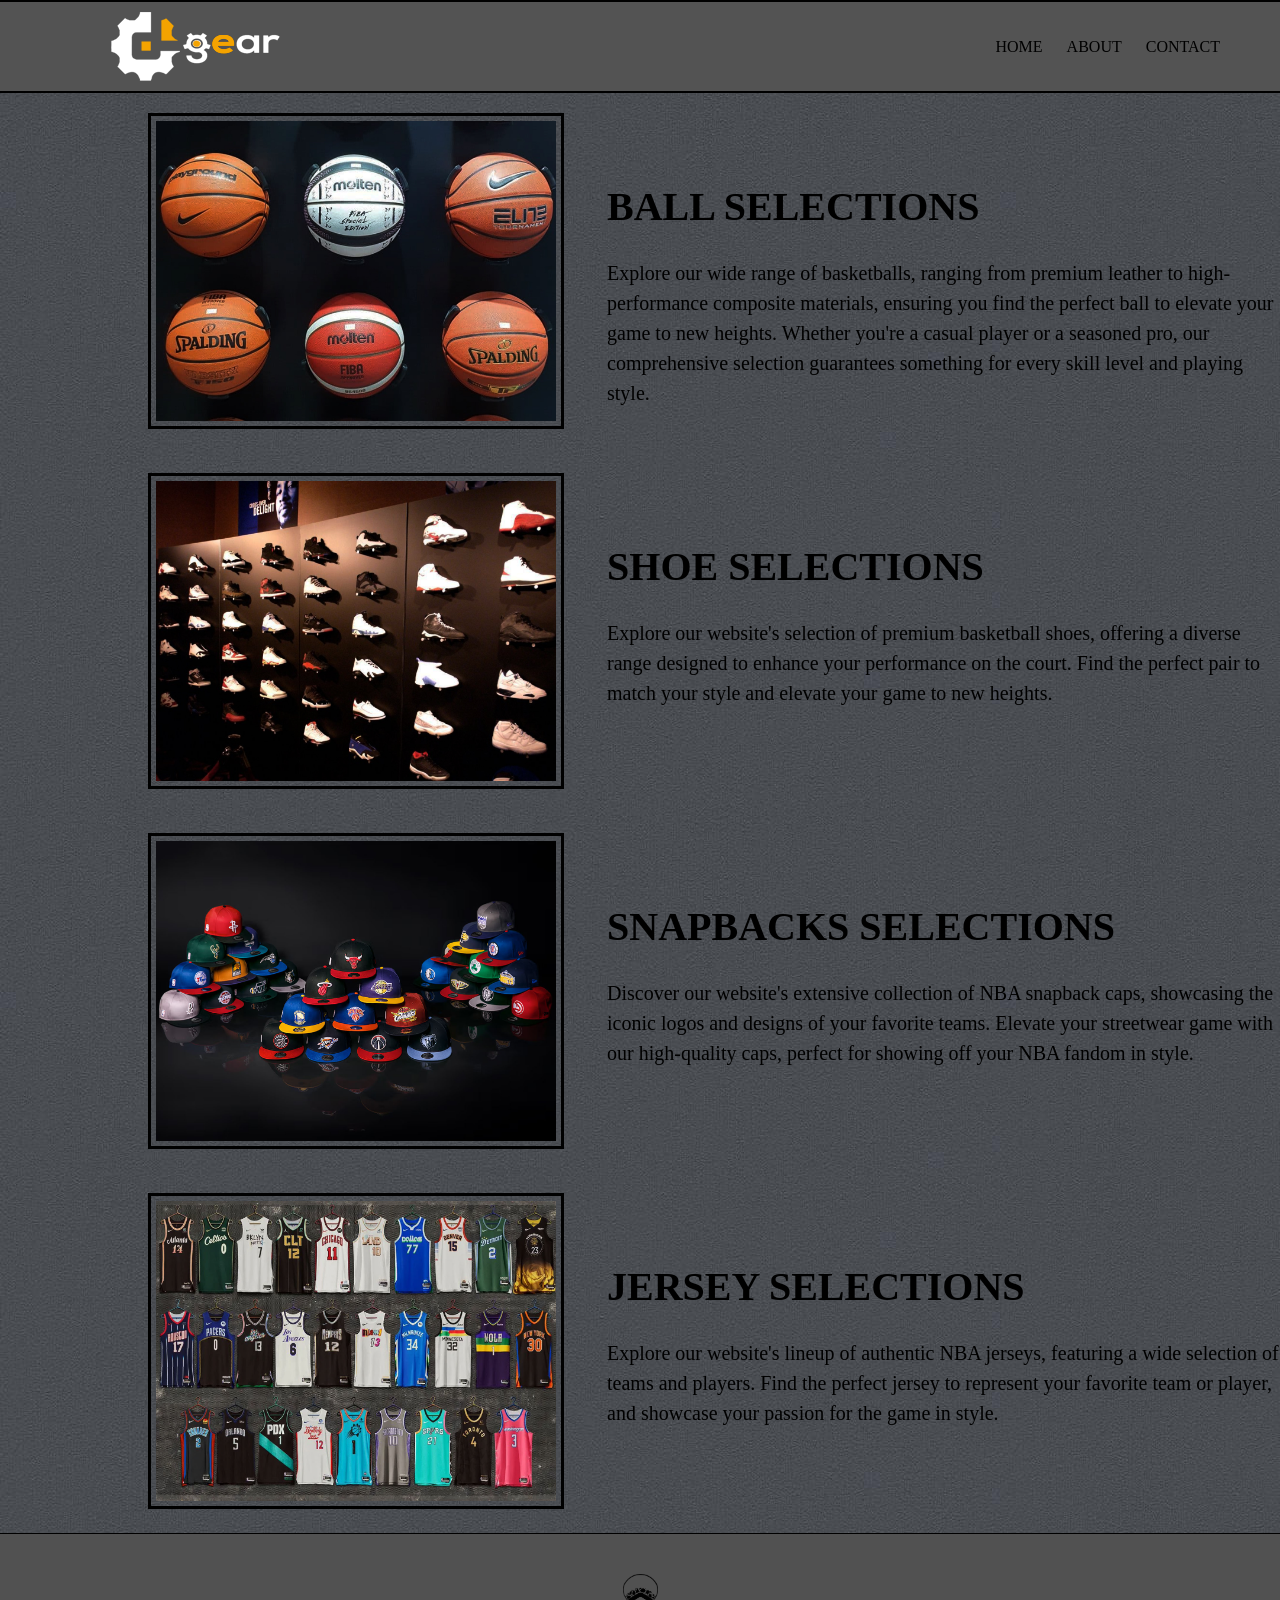
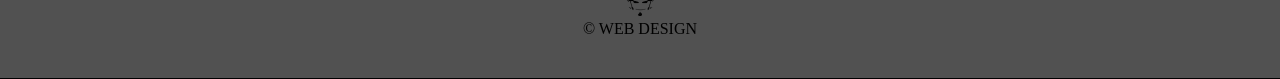
<file: Index.html>
<!DOCTYPE html>
<html lang="en">
<head>
  <meta charset="UTF-8">
  <meta name="viewport" content="width=device-width, initial-scale=1.0">
  <link rel="stylesheet" href="css/Index.css">
  <title>MY WEBSITE</title>
<nav class="navdiv">
  <hr>
<header>
  <img class="about"  src="pic/Gearmenu.png" alt="Gearmenu" >
<ul>
  <li><a href="Index.html">HOME</a></li>
  <li><a href="about.html">ABOUT</a></li>
  <li> <a href="more.html">CONTACT</a></li>
</ul>
</header>
<hr>
</nav>
</head>

<body>
<center>
<div class="container">
<a href="ballquality.html"><img src="pic/sellball.jpg" 
alt="ball" height="300px" width="400px"
class="gear"></a>
<div class="content">
  <a href="ballquality.html"><h1 class="playgroundpar">BALL SELECTIONS</h1></a>
  <br>
  <p class="playground">
    Explore our wide range of basketballs, ranging from premium leather to high-performance composite materials, 
    ensuring you find the perfect ball to elevate your game to new heights. Whether you're a casual player or a seasoned pro, 
    our comprehensive selection guarantees something for every skill level and playing style.
  </p>
</div>
</div>


<div class="container">
<a href="shoe.html"><img src="pic/shoe.jpg" 
alt="shoe" height="300px" width="400px"
class="gear"></a>
<div class="content">
  <a href="shoe.html"><h1 class="playgroundpar">SHOE SELECTIONS</h1></a>
  <br>
  <p class="playground">    
    Explore our website's selection of premium basketball shoes, 
    offering a diverse range designed to enhance your performance on the court. 
    Find the perfect pair to match your style and elevate your game to new heights.
  </p>
</div>
</div>


<div class="container">
<a href="gear.html"><img src="pic/gear.jpg" 
alt="gear" height="300px" width="400px"
class="gear"></a>
<div class="content">
  <a href="gear.html"><h1 class="playgroundpar">SNAPBACKS SELECTIONS</h1></a>
  <br>
  <p class="playground">    
    Discover our website's extensive collection of NBA snapback caps, 
    showcasing the iconic logos and designs of your favorite teams. 
    Elevate your streetwear game with our high-quality caps, perfect for showing off your NBA fandom in style.
  </p>
</div>
</div>

<div class="container">
<a href="jersey.html"><img src="pic/jersey.jpg" 
alt="jersey" height="300px" width="400px"
class="gear"></a>
<div class="content">
  <a href="jersey.html"><h1 class="playgroundpar">JERSEY SELECTIONS</h1></a>
  <br>
  <p class="playground">    
    Explore our website's lineup of authentic NBA jerseys, 
    featuring a wide selection of teams and players. Find the perfect jersey to represent your favorite team or player, 
    and showcase your passion for the game in style.
  </p>
</div>
</div>
</center>

<footer class="footer">
  <center>
  <img src="pic/law.png" alt="law" width="35px">
</center>
  <p class="law">&#169; WEB DESIGN</p>
</footer>

</body>


</html>
</file>
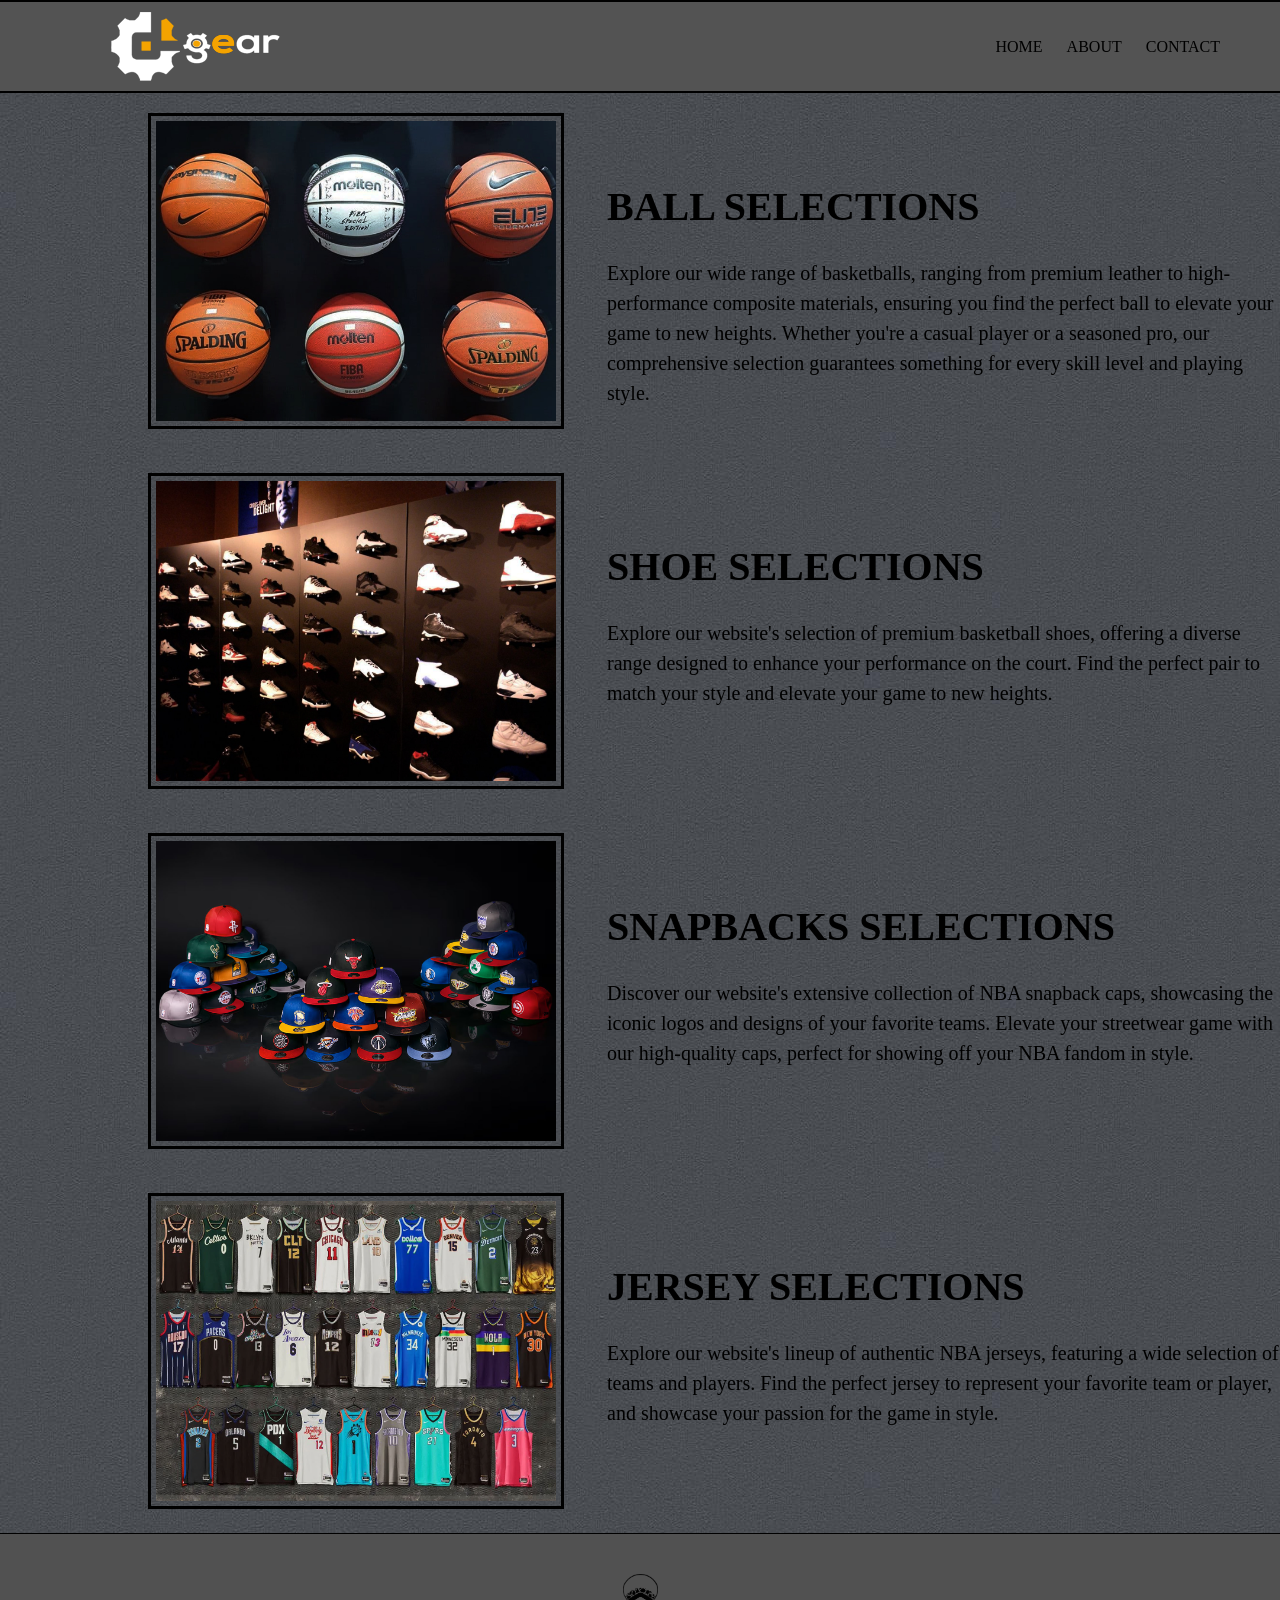
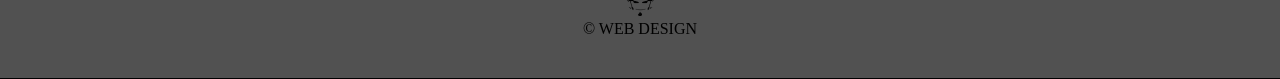
<file: index.html>
<!DOCTYPE html>
<html lang="en">
<head>
  <meta charset="UTF-8">
  <meta name="viewport" content="width=device-width, initial-scale=1.0">
  <link rel="stylesheet" href="css/Selling.css">
  <title>MY WEBSITE</title>
<nav class="navdiv">
  <hr>
<header>
  <img class="about"  src="pic/Gearmenu.png" alt="Gearmenu" >
<ul>
  <li><a href="index.html">HOME</a></li>
  <li><a href="about.html">ABOUT</a></li>
  <li> <a href="more.html">CONTACT</a></li>
</ul>
</header>
<hr>
</nav>
</head>

<body>
<center>
<div class="container">
<a href="ballquality.html"><img src="pic/sellball.jpg" 
alt="ball" height="300px" width="400px"
class="gear"></a>
<div class="content">
  <a href="ballquality.html"><h1 class="playgroundpar">BALL SELECTIONS</h1></a>
  <br>
  <p class="playground">
    Explore our wide range of basketballs, ranging from premium leather to high-performance composite materials, 
    ensuring you find the perfect ball to elevate your game to new heights. Whether you're a casual player or a seasoned pro, 
    our comprehensive selection guarantees something for every skill level and playing style.
  </p>
</div>
</div>


<div class="container">
<a href="shoe.html"><img src="pic/shoe.jpg" 
alt="shoe" height="300px" width="400px"
class="gear"></a>
<div class="content">
  <a href="shoe.html"><h1 class="playgroundpar">SHOE SELECTIONS</h1></a>
  <br>
  <p class="playground">    
    Explore our website's selection of premium basketball shoes, 
    offering a diverse range designed to enhance your performance on the court. 
    Find the perfect pair to match your style and elevate your game to new heights.
  </p>
</div>
</div>


<div class="container">
<a href="gear.html"><img src="pic/gear.jpg" 
alt="gear" height="300px" width="400px"
class="gear"></a>
<div class="content">
  <a href="gear.html"><h1 class="playgroundpar">SNAPBACKS SELECTIONS</h1></a>
  <br>
  <p class="playground">    
    Discover our website's extensive collection of NBA snapback caps, 
    showcasing the iconic logos and designs of your favorite teams. 
    Elevate your streetwear game with our high-quality caps, perfect for showing off your NBA fandom in style.
  </p>
</div>
</div>

<div class="container">
<a href="jersey.html"><img src="pic/jersey.jpg" 
alt="jersey" height="300px" width="400px"
class="gear"></a>
<div class="content">
  <a href="jersey.html"><h1 class="playgroundpar">JERSEY SELECTIONS</h1></a>
  <br>
  <p class="playground">    
    Explore our website's lineup of authentic NBA jerseys, 
    featuring a wide selection of teams and players. Find the perfect jersey to represent your favorite team or player, 
    and showcase your passion for the game in style.
  </p>
</div>
</div>
</center>

<footer class="footer">
  <center>
  <img src="pic/law.png" alt="law" width="35px">
</center>
  <p class="law">&#169; WEB DESIGN</p>
</footer>

</body>


</html>
</file>
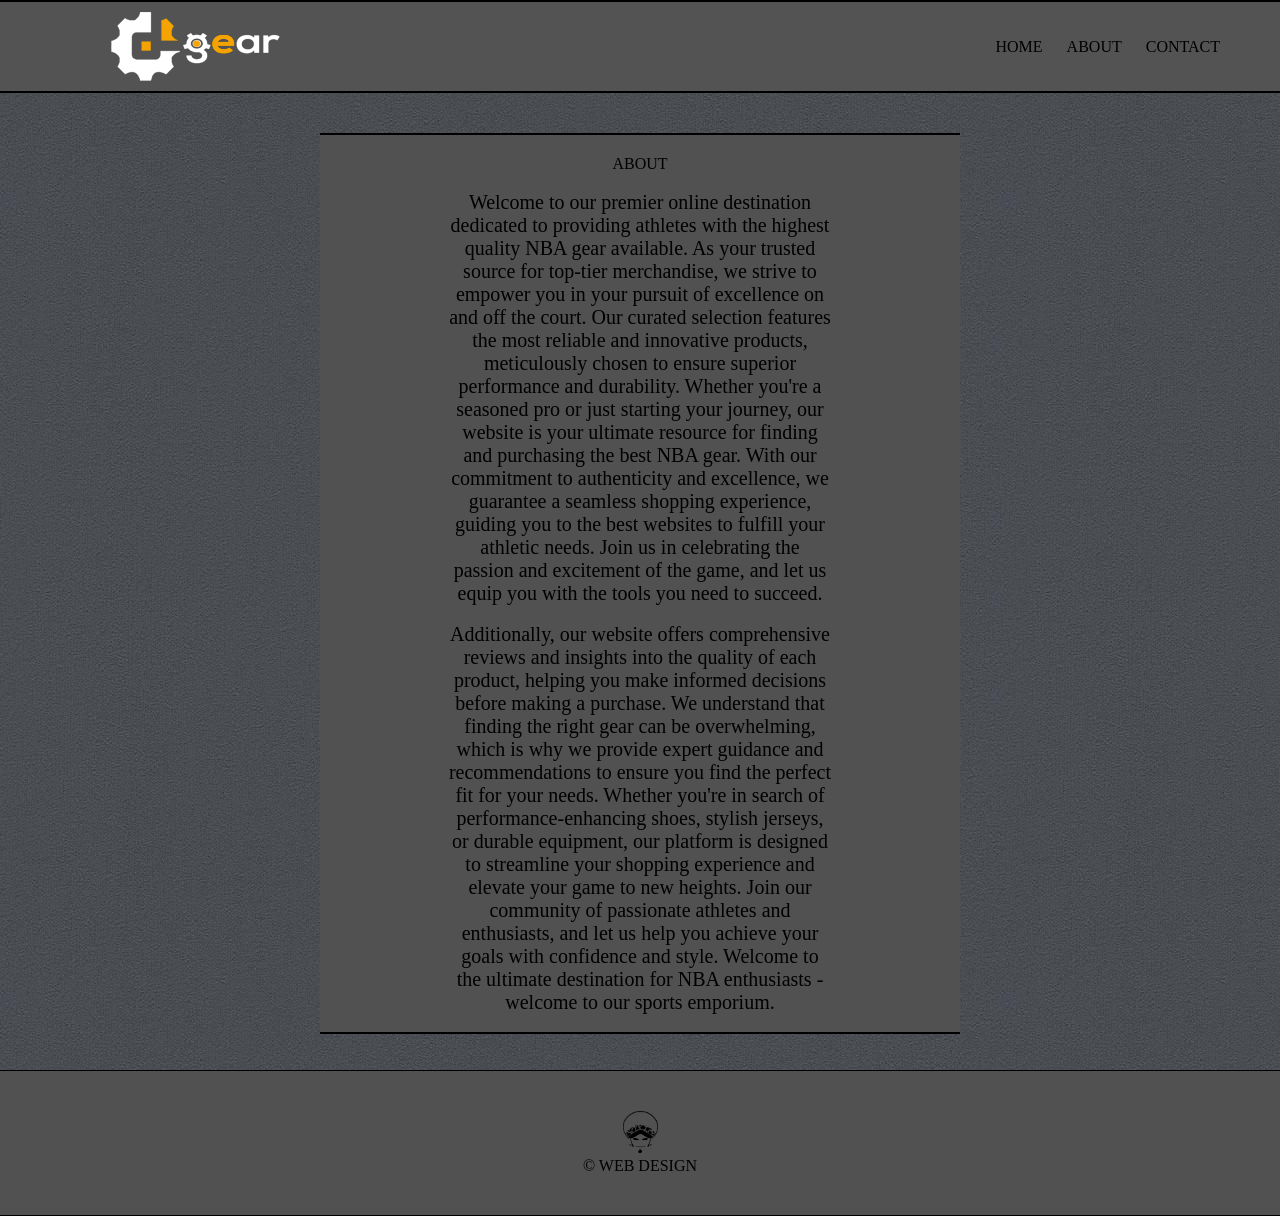
<file: about.html>
<!DOCTYPE html>
<html lang="en">
<head>
  <meta charset="UTF-8">
  <meta name="viewport" content="width=device-width, initial-scale=1.0">
  <title>ABOUT</title>
  <link rel="stylesheet" href="css/about.css">

  <nav class="navdiv">
    <hr>
  <header>
    <img class="about"  src="pic/Gearmenu.png" alt="Gearmenu" >
  <ul>
    <li><a href="index.html">HOME</a></li>
    <li><a href="about.html">ABOUT</a></li>
    <li> <a href="more.html">CONTACT</a></li>
  </ul>
  </header>
  <hr>
  </nav>

</head>
<body>


  <nav class="paragraph">
    <center>
<hr>
<p class="name">ABOUT</p>
<br>
<p class="p1">Welcome to our premier online destination dedicated to providing athletes with the highest quality NBA gear available. 
  As your trusted source for top-tier merchandise, we strive to empower you in your pursuit of excellence on and off the court. 
  Our curated selection features the most reliable and innovative products, meticulously chosen to ensure superior performance and durability. 
  Whether you're a seasoned pro or just starting your journey, our website is your ultimate resource for finding and purchasing the best NBA gear. 
  With our commitment to authenticity and excellence, we guarantee a seamless shopping experience, guiding you to the best websites to fulfill your athletic needs. 
  Join us in celebrating the passion and excitement of the game, and let us equip you with the tools you need to succeed.
</p><br>
<p class="p2">Additionally, our website offers comprehensive reviews and insights into the quality of each product, 
  helping you make informed decisions before making a purchase. We understand that finding the right gear can be overwhelming, 
  which is why we provide expert guidance and recommendations to ensure you find the perfect fit for your needs. Whether you're in search of performance-enhancing shoes, 
  stylish jerseys, or durable equipment, our platform is designed to streamline your shopping experience and elevate your game to new heights. Join our community of passionate athletes and enthusiasts, 
  and let us help you achieve your goals with confidence and style. Welcome to the ultimate destination for NBA enthusiasts - welcome to our sports emporium.
</p><br>
<hr>
    </center>
</nav>
<br>
<br>
  
  <footer class="footer">
    <center>
    <img src="pic/law.png" alt="law" width="35px">
</center>
    <p class="law">&#169; WEB DESIGN</p>
  </footer>

</body>

</html>
</file>
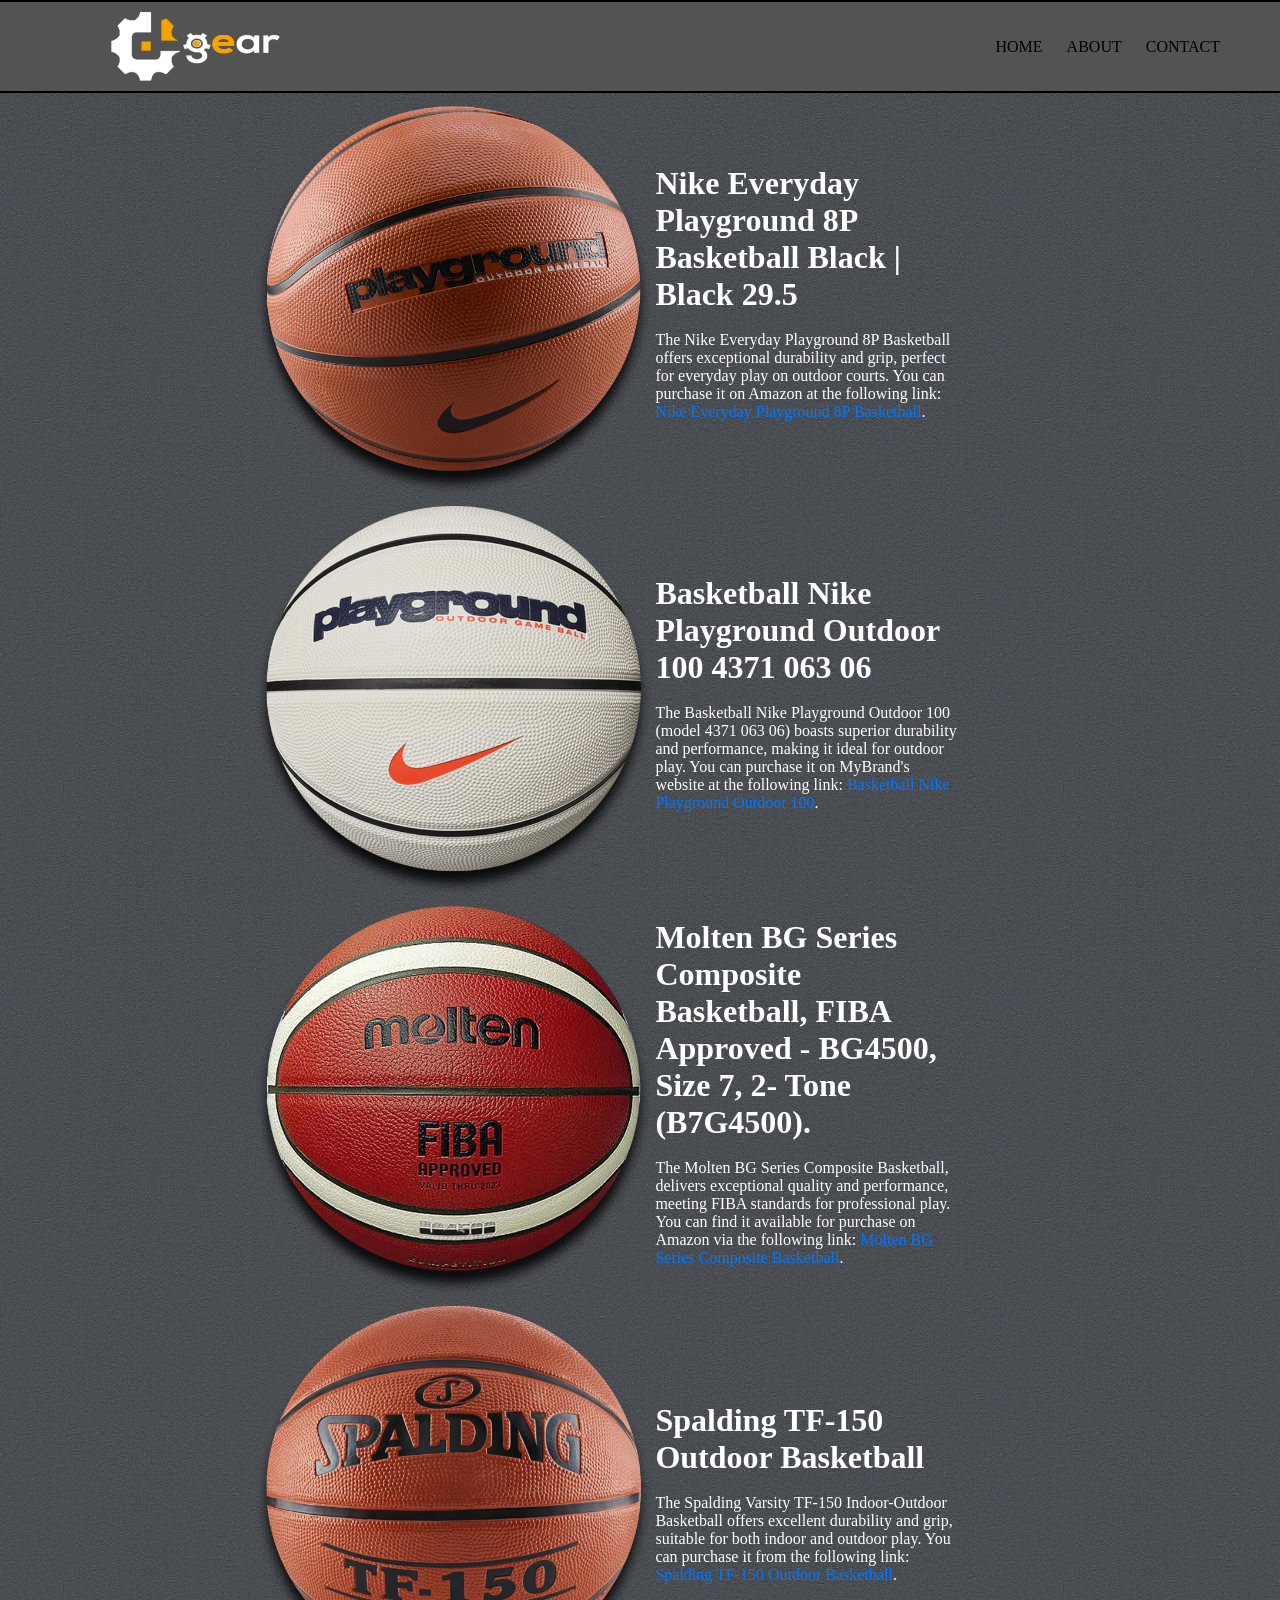
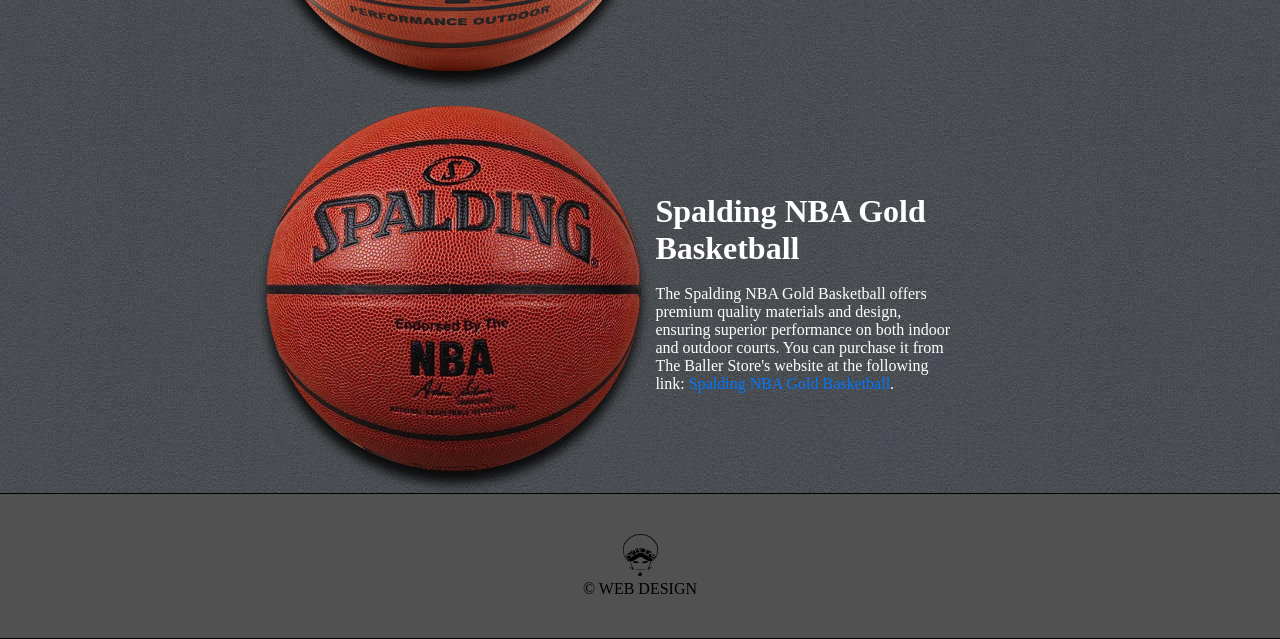
<file: ballquality.html>
<!DOCTYPE html>
<html lang="en">
<head>
  <meta charset="UTF-8">
  <meta name="viewport" content="width=device-width, initial-scale=1.0">
  <link rel="stylesheet" href="css/ballquality.css">
  <title>BALL</title>
<nav class="navdiv">
  <hr>
<header>
  <img class="about"  src="pic/Gearmenu.png" alt="Gearmenu" >
<ul>
  <li><a href="index.html">HOME</a></li>
  <li><a href="about.html">ABOUT</a></li>
  <li> <a href="more.html">CONTACT</a></li>
</ul>
</header>
<hr>
</nav>
</head>

<body>
  <div class="container">
    <img class="playgroundparphoto" src="ball/playground.png" alt="playground" height="400px" width="400px">
    <div class="content">
      <h1><a class="big" href="https://www.amazon.com/Nike-Everyday-Playground-8P-Basketball/dp/B094YWMF88">Nike Everyday Playground 8P Basketball Black | Black 29.5</a></h1>
      <br>
      <p class="playgroundpar">
        The Nike Everyday Playground 8P Basketball offers exceptional durability and grip, perfect for everyday play on outdoor courts. You can purchase it on Amazon at the following link: 
        <a href="https://www.amazon.com/Nike-Everyday-Playground-8P-Basketball/dp/B094YWMF88">Nike Everyday Playground 8P Basketball</a>.
      </p>
    </div>
  </div>


  <div class="container">
    <img class="playgroundparphoto" src="ball/playgroundnike.png" alt="playgroundnike" height="400px" width="400px">
    <div class="content">
      <h1><a class="big" href="https://mybrand.shoes/en/basketball-balls/225262-basketball-nike-playground-outdoor-100-4371-063-06.html">Basketball Nike Playground Outdoor 100 4371 063 06</a></h1>
      <br>
      <p class="playgroundpar">
        The Basketball Nike Playground Outdoor 100 (model 4371 063 06) boasts superior durability and performance, making it ideal for outdoor play. You can purchase it on MyBrand's website at the following link: 
        <a href="https://mybrand.shoes/en/basketball-balls/225262-basketball-nike-playground-outdoor-100-4371-063-06.html">Basketball Nike Playground Outdoor 100</a>.
      </p>
    </div>
  </div>

  <div class="container">
    <img class="playgroundparphoto" src="ball/molten.png" alt="molten" height="400px" width="400px">
    <div class="content">
      <h1><a class="big" href="https://www.amazon.com/Molten-Composite-Basketball-FIBA-Approved/dp/B085FZ92D1/ref=sr_1_2?crid=3D63BXVVQ0DOV&dib=eyJ2IjoiMSJ9.[base64].1VRBZe45qTyUOcu_JoFzgwyrSl5jc3iGTx4LUsWn4NM&dib_tag=se&keywords=molten+fiba&qid=1714224638&sprefix=molten+fiba%2Caps%2C428&sr=8-2">
        Molten BG Series Composite Basketball, FIBA Approved - BG4500, Size 7, 2- Tone (B7G4500)</a>.</h1>
      <br>
      <p class="playgroundpar">
        The Molten BG Series Composite Basketball, delivers exceptional quality and performance, meeting FIBA standards for professional play. You can find it available for purchase on Amazon via the following link: 
        <a href="https://www.amazon.com/Molten-Composite-Basketball-FIBA-Approved/dp/B085FZ92D1/ref=sr_1_2?crid=3D63BXVVQ0DOV&dib=eyJ2IjoiMSJ9.[base64].1VRBZe45qTyUOcu_JoFzgwyrSl5jc3iGTx4LUsWn4NM&dib_tag=se&keywords=molten+fiba&qid=1714224638&sprefix=molten+fiba%2Caps%2C428&sr=8-2">
          Molten BG Series Composite Basketball</a>.</p>
    </div>
  </div>

  <div class="container">
    <img class="playgroundparphoto" src="ball/spalding.png" alt="spalding" height="400px" width="400px">
    <div class="content">
      <h1><a class="big" href="https://www.amazon.com/Spalding-TF-150-Outdoor-Basketball/dp/B095P8SZ3Y">Spalding TF-150 Outdoor Basketball</a></h1>
      <br>
      <p class="playgroundpar">
        The Spalding Varsity TF-150 Indoor-Outdoor Basketball offers excellent durability and grip, suitable for both indoor and outdoor play. You can purchase it from the following link:
        <a href="https://www.amazon.com/Spalding-TF-150-Outdoor-Basketball/dp/B095P8SZ3Y">Spalding TF-150 Outdoor Basketball</a>.</p>
    </div>
  </div>

  <div class="container">
    <img class="playgroundparphoto" src="ball/spaldingnba.png" alt="spaldingnba" height="400px" width="400px">
    <div class="content">
      <h1><a class="big" href="https://theballerstore.com.au/product/brands/spalding/spalding-nba-gold-size6-indoor-outdoor-basketball/">Spalding NBA Gold Basketball</a></h1>
      <br>
      <p class="playgroundpar">
        The Spalding NBA Gold Basketball offers premium quality materials and design, ensuring superior performance on both indoor and outdoor courts. You can purchase it from The Baller Store's website at the following link: 
        <a href="https://theballerstore.com.au/product/brands/spalding/spalding-nba-gold-size6-indoor-outdoor-basketball/">Spalding NBA Gold Basketball</a>.</p>
    </div>
  </div>




  <footer class="footer">
    <center>
    <img src="pic/law.png" alt="law" width="35px">
  </center>
    <p class="law">&#169; WEB DESIGN</p>
  </footer>
  
</body>




</html>
</file>
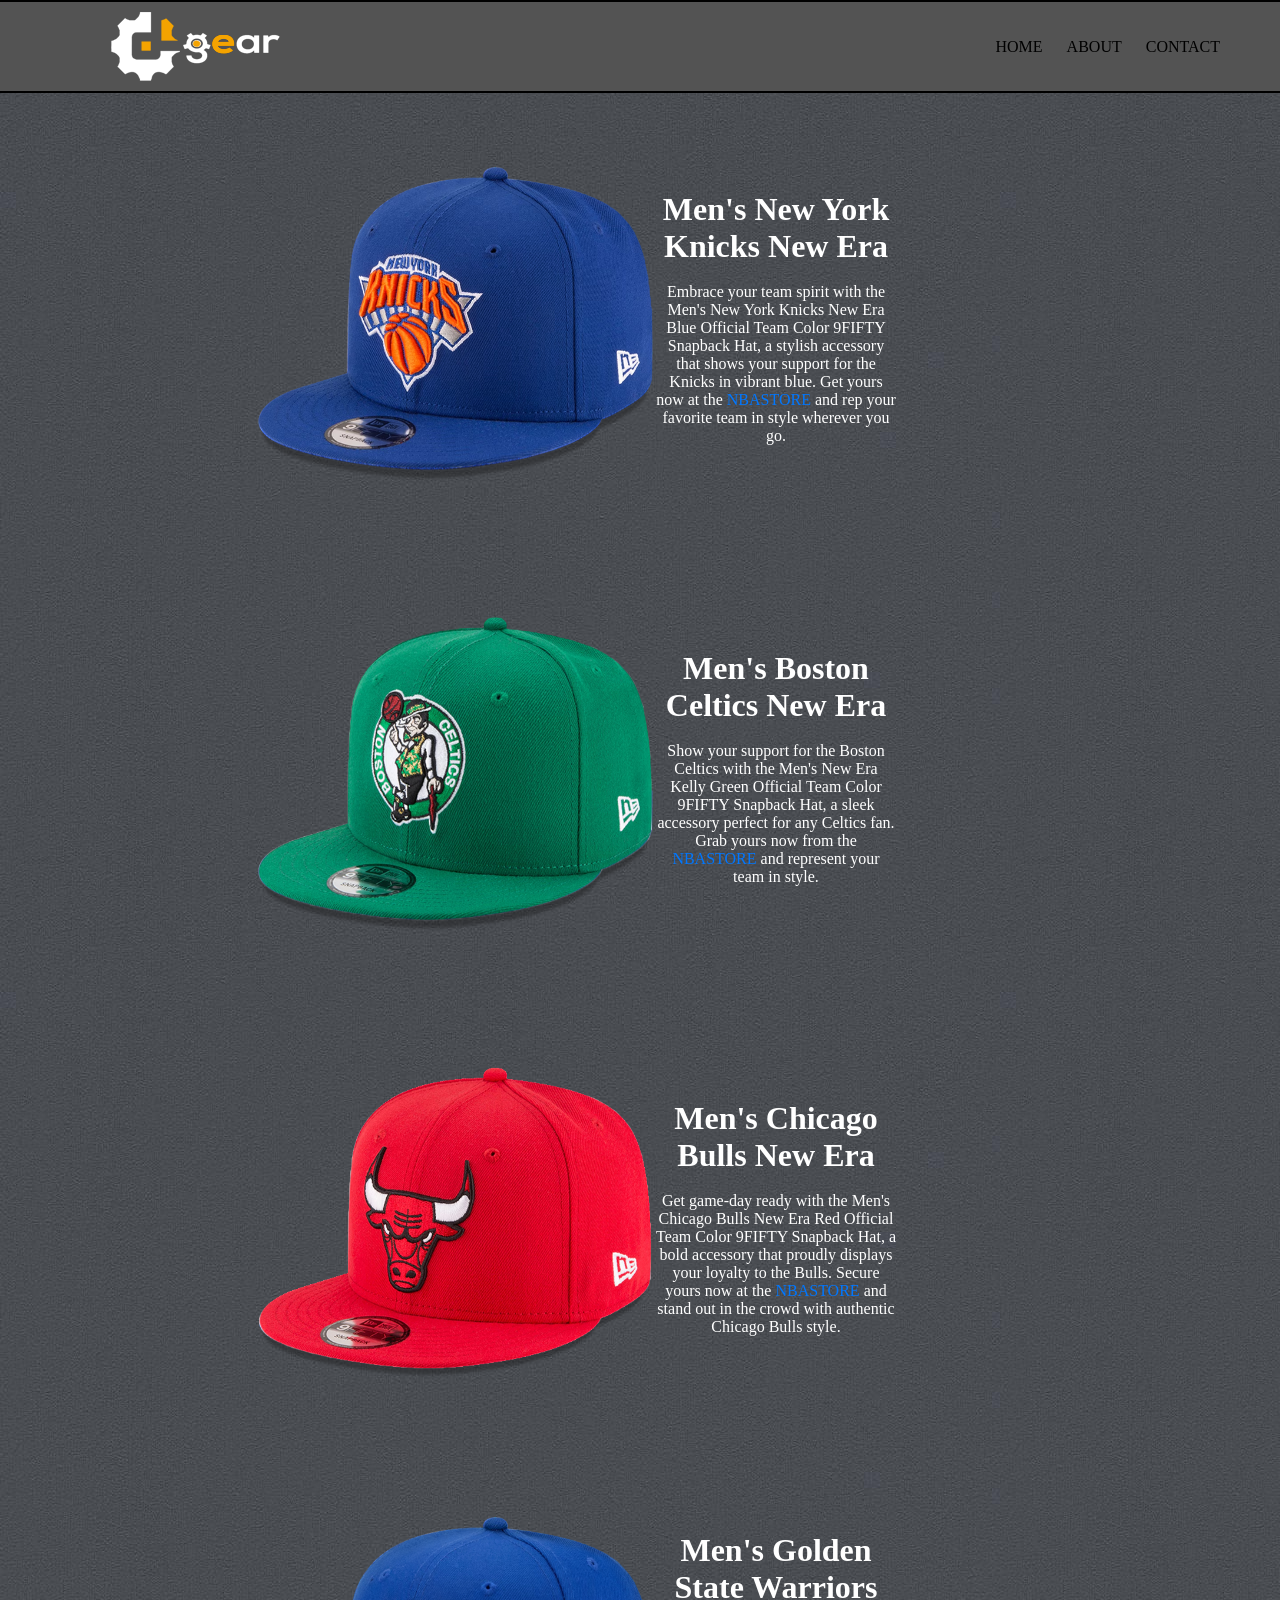
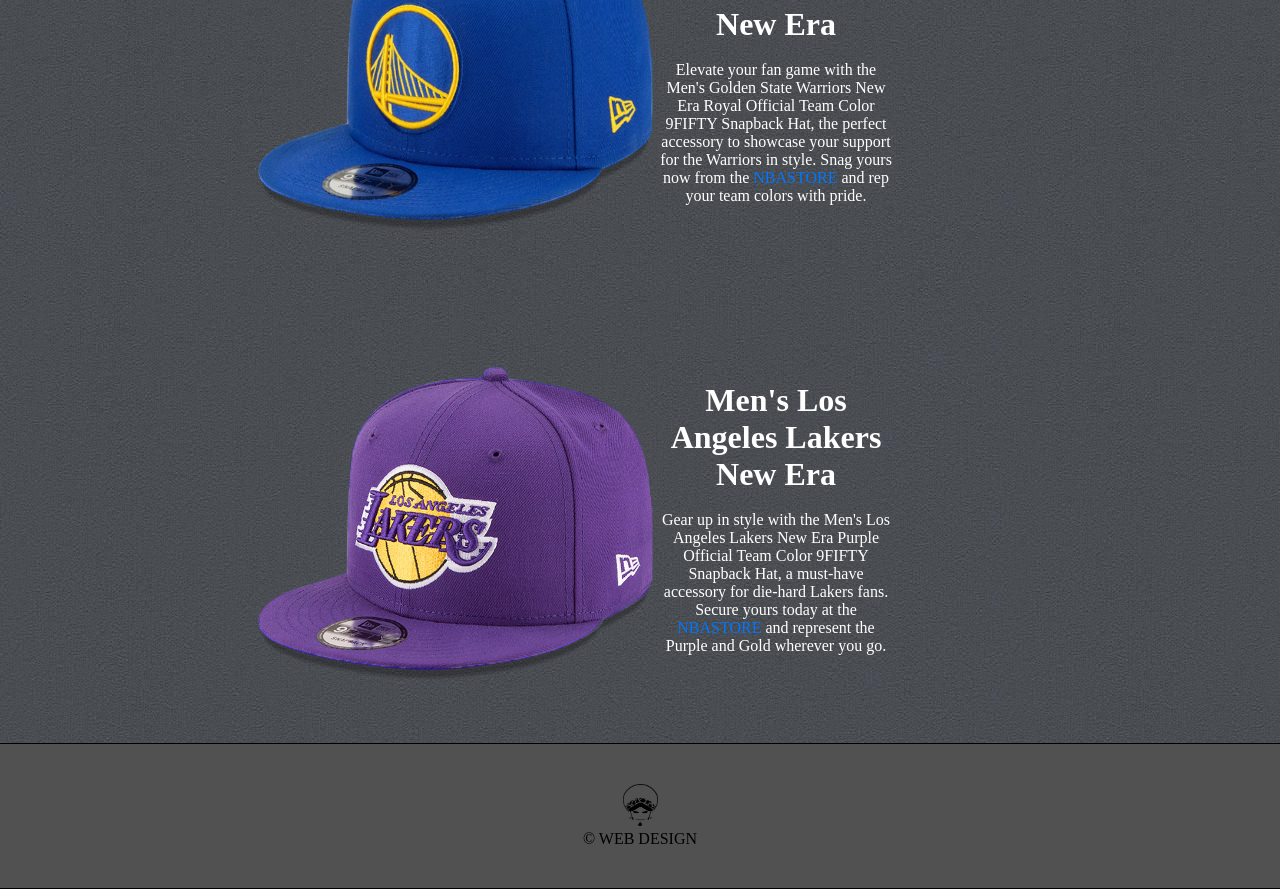
<file: gear.html>
<!DOCTYPE html>
<html lang="en">
<head>
  <meta charset="UTF-8">
  <meta name="viewport" content="width=device-width, initial-scale=1.0">
  <link rel="stylesheet" href="css/gear.css">
  <title>GEAR</title>
<nav class="navdiv">
  <hr>
<header>
  <img class="about"  src="pic/Gearmenu.png" alt="Gearmenu" >
<ul>
  <li><a href="index.html">HOME</a></li>
  <li><a href="about.html">ABOUT</a></li>
  <li> <a href="more.html">CONTACT</a></li>
</ul>
</header>
<hr>
</nav>
</head>

<body>
  <center>
    <div class="container">
      <img class="playgroundparphoto" src="gear/c1.png" alt="playground" height="450px" width="400px">
      <div class="content">
        <h1><a class="big" href="https://store.nba.com/new-york-knicks/mens-new-york-knicks-new-era-blue-official-team-color-9fifty-snapback-hat/t-70580764+p-579658599852+z-8-4084337660?_ref=p-DLP:m-GRID:i-r0c0:po-0">
          Men's New York Knicks New Era</a></h1>
        <br>
        <p class="playgroundpar">
          Embrace your team spirit with the Men's New York Knicks New Era Blue Official Team Color 9FIFTY Snapback Hat, 
          a stylish accessory that shows your support for the Knicks in vibrant blue. Get yours now at the  
          <a href="https://store.nba.com/new-york-knicks/mens-new-york-knicks-new-era-blue-official-team-color-9fifty-snapback-hat/t-70580764+p-579658599852+z-8-4084337660?_ref=p-DLP:m-GRID:i-r0c0:po-0"> NBASTORE </a>
          and rep your favorite team in style wherever you go.
        </p>
      </div>
    </div>

    <div class="container">
      <img class="playgroundparphoto" src="gear/c2.png" alt="playground" height="450px" width="400px">
      <div class="content">
        <h1><a class="big" href="https://store.nba.com/boston-celtics/mens-boston-celtics-new-era-kelly-green-official-team-color-9fifty-snapback-hat/t-36584986+p-133025370903+z-8-1321943249?_ref=p-DLP:m-GRID:i-r5c0:po-15">
          Men's Boston Celtics New Era</a></h1>
        <br>
        <p class="playgroundpar">
          Show your support for the Boston Celtics with the Men's New Era Kelly Green Official Team Color 9FIFTY Snapback Hat, 
          a sleek accessory perfect for any Celtics fan. Grab yours now from the
          <a href="https://store.nba.com/boston-celtics/mens-boston-celtics-new-era-kelly-green-official-team-color-9fifty-snapback-hat/t-36584986+p-133025370903+z-8-1321943249?_ref=p-DLP:m-GRID:i-r5c0:po-15"> NBASTORE </a>
          and represent your team in style.
        </p>
      </div>
    </div>

    <div class="container">
      <img class="playgroundparphoto" src="gear/c3.png" alt="playground" height="450px" width="400px">
      <div class="content">
        <h1><a class="big" href="https://store.nba.com/chicago-bulls/mens-chicago-bulls-new-era-red-official-team-color-9fifty-snapback-hat/t-25706290+p-2463589343306+z-9-3065224200?_ref=p-DLP:m-GRID:i-r10c1:po-31">
          Men's Chicago Bulls New Era</a></h1>
        <br>
        <p class="playgroundpar">
          Get game-day ready with the Men's Chicago Bulls New Era Red Official Team Color 9FIFTY Snapback Hat, 
          a bold accessory that proudly displays your loyalty to the Bulls. Secure yours now at the
          <a href="https://store.nba.com/chicago-bulls/mens-chicago-bulls-new-era-red-official-team-color-9fifty-snapback-hat/t-25706290+p-2463589343306+z-9-3065224200?_ref=p-DLP:m-GRID:i-r10c1:po-31"> NBASTORE </a>
          and stand out in the crowd with authentic Chicago Bulls style.
        </p>
      </div>
    </div>

    <div class="container">
      <img class="playgroundparphoto" src="gear/c4.png" alt="playground" height="450px" width="400px">
      <div class="content">
        <h1><a class="big" href="https://store.nba.com/golden-state-warriors/mens-golden-state-warriors-new-era-royal-official-team-color-9fifty-snapback-hat/t-14366285+p-7222023339481+z-9-450314000?_ref=p-DLP:m-GRID:i-r13c0:po-39">
          Men's Golden State Warriors New Era</a></h1>
        <br>
        <p class="playgroundpar">
          Elevate your fan game with the Men's Golden State Warriors New Era Royal Official Team Color 9FIFTY Snapback Hat, 
          the perfect accessory to showcase your support for the Warriors in style. Snag yours now from the
          <a href="https://store.nba.com/golden-state-warriors/mens-golden-state-warriors-new-era-royal-official-team-color-9fifty-snapback-hat/t-14366285+p-7222023339481+z-9-450314000?_ref=p-DLP:m-GRID:i-r13c0:po-39"> NBASTORE </a>
          and rep your team colors with pride.
        </p>
      </div>
    </div>
  
    <div class="container">
      <img class="playgroundparphoto" src="gear/c5.png" alt="playground" height="450px  " width="400px">
      <div class="content">
        <h1><a class="big" href="https://store.nba.com/los-angeles-lakers/mens-los-angeles-lakers-new-era-purple-official-team-color-9fifty-snapback-hat/t-36475224+p-9107693743082+z-9-827677369?_ref=p-DLP:m-GRID:i-r22c2:po-68">
          Men's Los Angeles Lakers New Era</a></h1>
        <br>
        <p class="playgroundpar">
          Gear up in style with the Men's Los Angeles Lakers New Era Purple Official Team Color 9FIFTY Snapback Hat, 
          a must-have accessory for die-hard Lakers fans. Secure yours today at the
          <a href="https://store.nba.com/los-angeles-lakers/mens-los-angeles-lakers-new-era-purple-official-team-color-9fifty-snapback-hat/t-36475224+p-9107693743082+z-9-827677369?_ref=p-DLP:m-GRID:i-r22c2:po-68"> NBASTORE </a>
          and represent the Purple and Gold wherever you go.
        </p>
      </div>
    </div>



  </center>
  
  <footer class="footer">
    <center>
    <img src="pic/law.png" alt="law" width="35px">
  </center>
    <p class="law">&#169; WEB DESIGN</p>
  </footer>

</body>




</html>
</file>
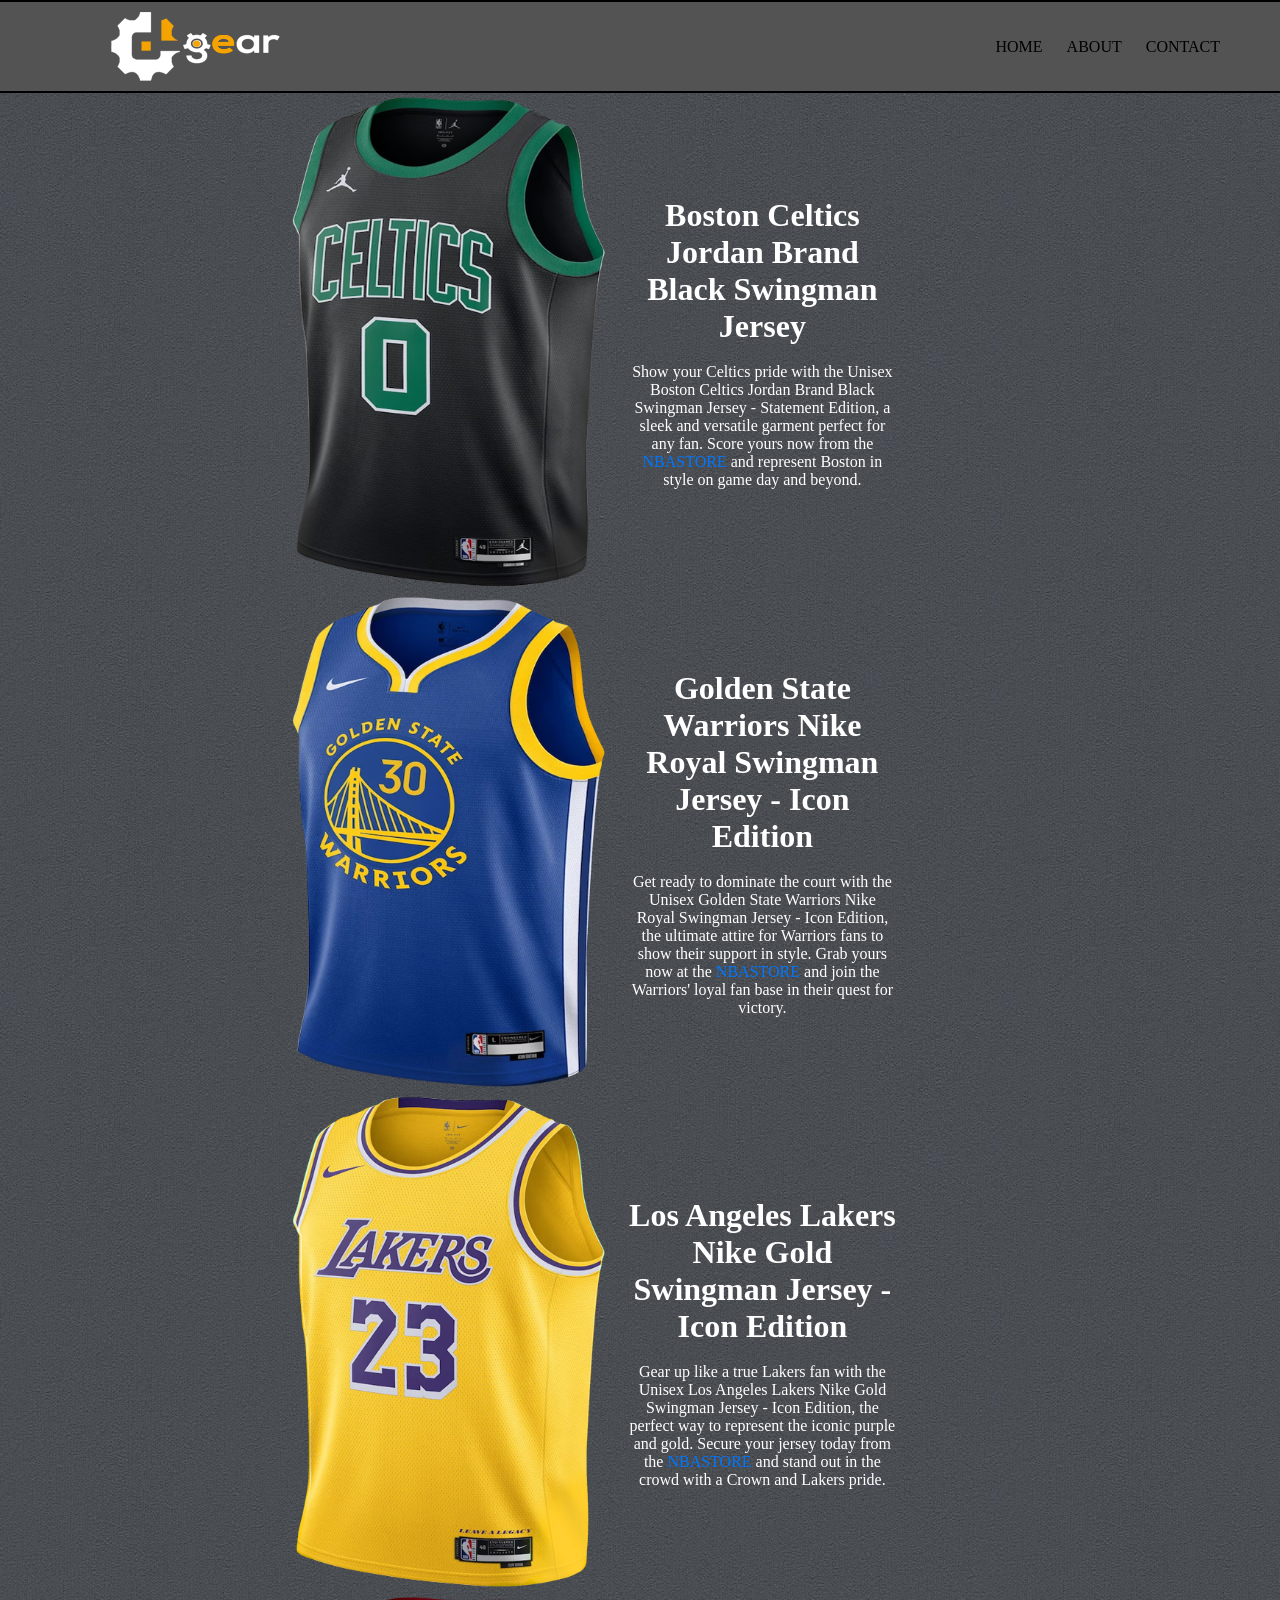
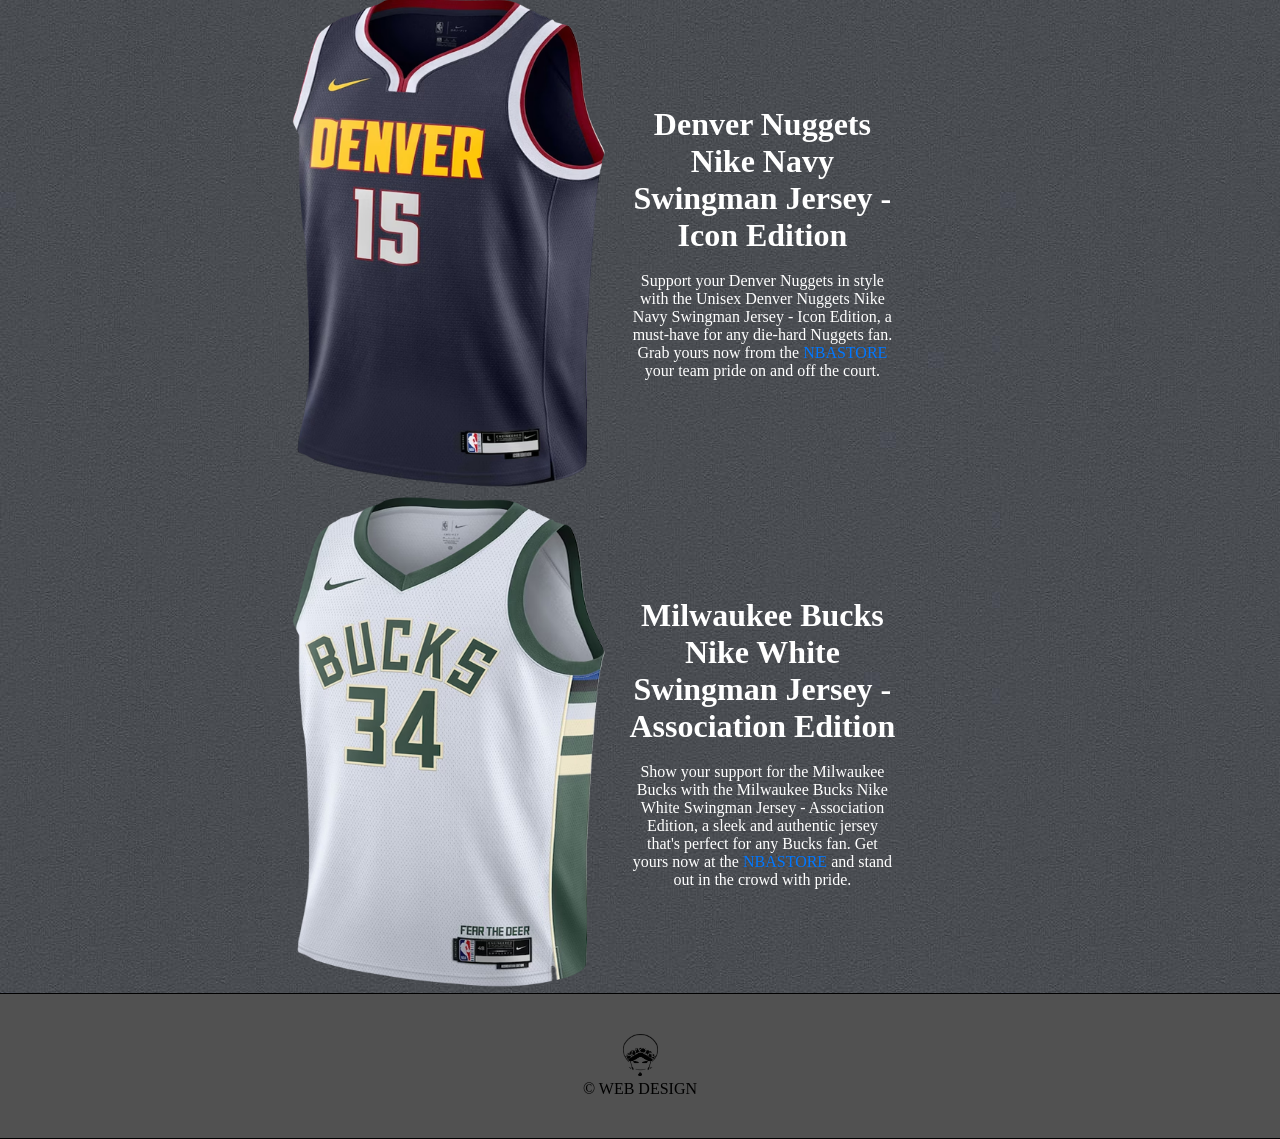
<file: jersey.html>
<!DOCTYPE html>
<html lang="en">
<head>
  <meta charset="UTF-8">
  <meta name="viewport" content="width=device-width, initial-scale=1.0">
  <link rel="stylesheet" href="css/jersey.css">
  <title>JERSEY</title>
<nav class="navdiv">
  <hr>
<header>
  <img class="about"  src="pic/Gearmenu.png" alt="Gearmenu" >
<ul>
  <li><a href="index.html">HOME</a></li>
  <li><a href="about.html">ABOUT</a></li>
  <li> <a href="more.html">CONTACT</a></li>
</ul>
</header>
<hr>
</nav>
</head>

<body>


  <center>
    <div class="container">
      <img class="playgroundparphoto" src="jersey/j1.png" alt="playground" height="500px" width="400px">
      <div class="content">
        <h1><a class="big" href="https://store.nba.com/boston-celtics/unisex-boston-celtics-jayson-tatum-jordan-brand-black-swingman-jersey-statement-edition/t-36926175+p-0430277689711+z-9-1100730349?_ref=p-DLP:m-GRID:i-r1c2:po-5">
          Boston Celtics Jordan Brand Black Swingman Jersey</a></h1>
        <br>
        <p class="playgroundpar">
          Show your Celtics pride with the Unisex Boston Celtics Jordan Brand Black Swingman Jersey - Statement Edition, 
          a sleek and versatile garment perfect for any fan. Score yours now from the 
          <a href="https://store.nba.com/boston-celtics/unisex-boston-celtics-jayson-tatum-jordan-brand-black-swingman-jersey-statement-edition/t-36926175+p-0430277689711+z-9-1100730349?_ref=p-DLP:m-GRID:i-r1c2:po-5"> NBASTORE </a>
          and represent Boston in style on game day and beyond.
        </p>
      </div>
    </div>

    <div class="container">
      <img class="playgroundparphoto" src="jersey/j2.png" alt="playground" height="500px" width="400px">
      <div class="content">
        <h1><a class="big" href="https://store.nba.com/golden-state-warriors/youth-golden-state-warriors-stephen-curry-nike-royal-swingman-jersey-icon-edition/t-36706230+p-8000005598752+z-7-878328649?_ref=p-PDP:m-YMAL:pi-PDP_RECOMMENDATIONS_2:i-r0c2:po-2">
          Golden State Warriors Nike Royal Swingman Jersey - Icon Edition</a></h1>
        <br>
        <p class="playgroundpar">
          Get ready to dominate the court with the Unisex Golden State Warriors Nike Royal Swingman Jersey - Icon Edition, 
          the ultimate attire for Warriors fans to show their support in style. Grab yours now at the 
          <a href="https://store.nba.com/golden-state-warriors/youth-golden-state-warriors-stephen-curry-nike-royal-swingman-jersey-icon-edition/t-36706230+p-8000005598752+z-7-878328649?_ref=p-PDP:m-YMAL:pi-PDP_RECOMMENDATIONS_2:i-r0c2:po-2"> NBASTORE </a>
          and join the Warriors' loyal fan base in their quest for victory.
        </p>
      </div>
    </div>

    <div class="container">
      <img class="playgroundparphoto" src="jersey/j3.png" alt="playground" height="500px" width="400px">
      <div class="content">
        <h1><a class="big" href="https://store.nba.com/los-angeles-lakers/unisex-los-angeles-lakers-lebron-james-nike-gold-swingman-jersey-icon-edition/t-25709657+p-024444554833916+z-9-3241405274?_ref=p-DLP:m-GRID:i-r4c0:po-12">
          Los Angeles Lakers Nike Gold Swingman Jersey - Icon Edition </a></h1>
        <br>
        <p class="playgroundpar">
          Gear up like a true Lakers fan with the Unisex Los Angeles Lakers Nike Gold Swingman Jersey - Icon Edition, 
          the perfect way to represent the iconic purple and gold. Secure your jersey today from the
          <a href="https://store.nba.com/los-angeles-lakers/unisex-los-angeles-lakers-lebron-james-nike-gold-swingman-jersey-icon-edition/t-25709657+p-024444554833916+z-9-3241405274?_ref=p-DLP:m-GRID:i-r4c0:po-12"> NBASTORE </a>
          and stand out in the crowd with a Crown and Lakers pride.
        </p>
      </div>
    </div>

    <div class="container">
      <img class="playgroundparphoto" src="jersey/j4.png" alt="playground" height="500px" width="400px">
      <div class="content">
        <h1><a class="big" href="https://store.nba.com/denver-nuggets/youth-denver-nuggets-nikola-jokic-nike-navy-swingman-jersey-icon-edition/t-25923982+p-578855990656306+z-9-25552980?_ref=p-DLP:m-GRID:i-r20c1:po-61">
          Denver Nuggets Nike Navy Swingman Jersey - Icon Edition</a></h1>
        <br>
        <p class="playgroundpar">
          Support your Denver Nuggets in style with the Unisex Denver Nuggets Nike Navy Swingman Jersey - Icon Edition, 
          a must-have for any die-hard Nuggets fan. Grab yours now from the
          <a href="https://store.nba.com/denver-nuggets/youth-denver-nuggets-nikola-jokic-nike-navy-swingman-jersey-icon-edition/t-25923982+p-578855990656306+z-9-25552980?_ref=p-DLP:m-GRID:i-r20c1:po-61"> NBASTORE </a>
          your team pride on and off the court.
        </p>
      </div>
    </div>

    <div class="container">
      <img class="playgroundparphoto" src="jersey/j5.png" alt="playground" height="500px" width="400px">
      <div class="content">
        <h1><a class="big" href="https://store.nba.com/milwaukee-bucks/unisex-milwaukee-bucks-giannis-antetokounmpo-nike-white-swingman-jersey-association-edition/t-47147450+p-0417497725120+z-9-118486674?_ref=p-PDP:m-YMAL:pi-PDP_RECOMMENDATIONS_2:i-r0c8:po-8">
          Milwaukee Bucks Nike White Swingman Jersey - Association Edition </a></h1>
        <br>
        <p class="playgroundpar">
          Show your support for the Milwaukee Bucks with the Milwaukee Bucks Nike White Swingman Jersey - Association Edition, 
          a sleek and authentic jersey that's perfect for any Bucks fan. Get yours now at the 
          <a href="https://store.nba.com/milwaukee-bucks/unisex-milwaukee-bucks-giannis-antetokounmpo-nike-white-swingman-jersey-association-edition/t-47147450+p-0417497725120+z-9-118486674?_ref=p-PDP:m-YMAL:pi-PDP_RECOMMENDATIONS_2:i-r0c8:po-8"> NBASTORE </a>
          and stand out in the crowd with pride.
        </p>
      </div>
    </div>

   

  </center>











  <footer class="footer">
    <center>
    <img src="pic/law.png" alt="law" width="35px">
  </center>
    <p class="law">&#169; WEB DESIGN</p>
  </footer>
</body>




</html>
</file>
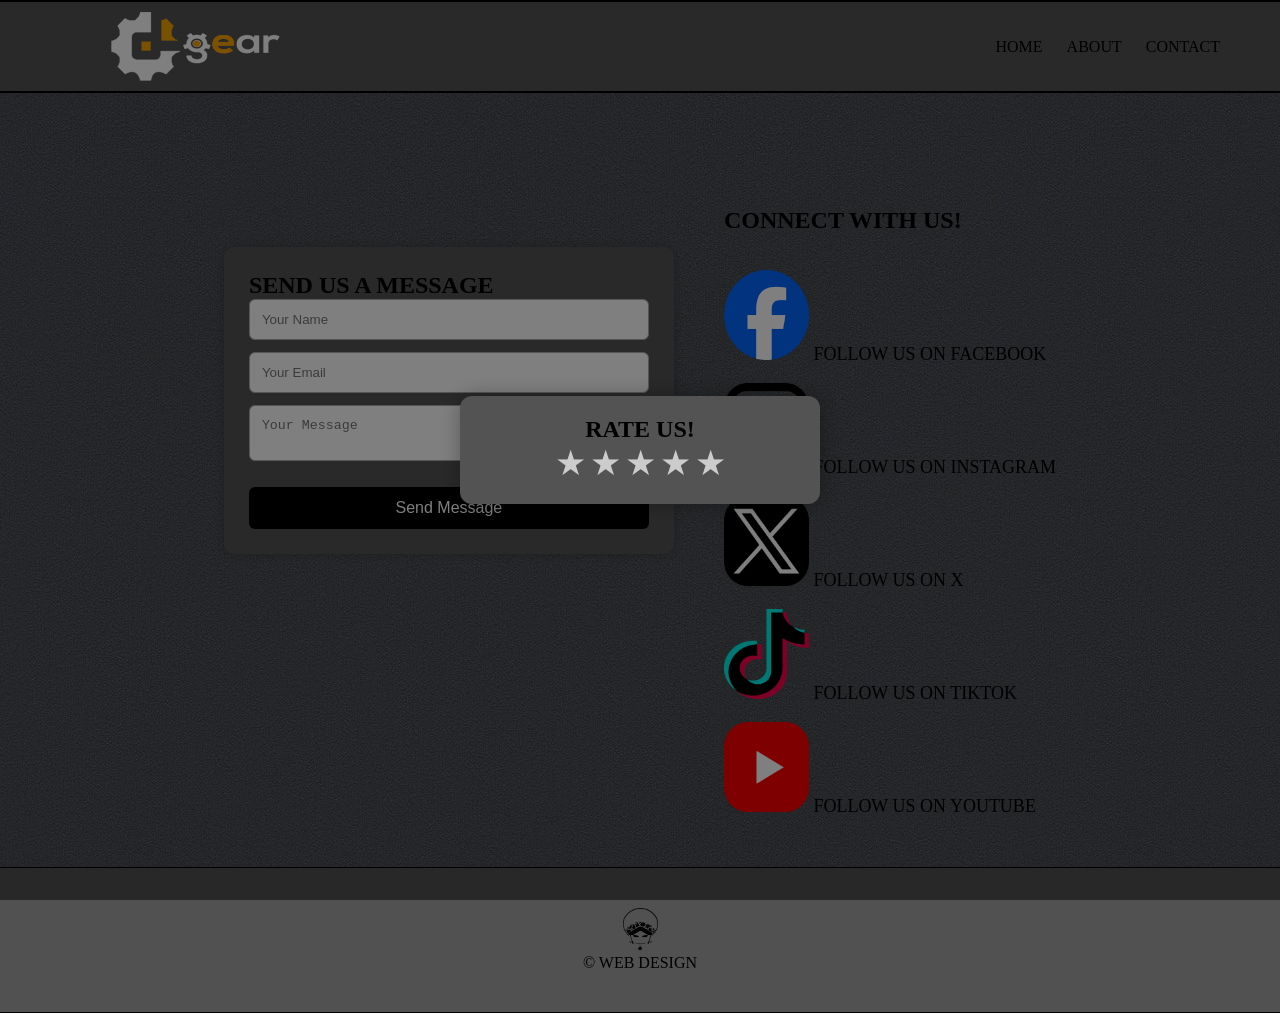
<file: more.html>
<!DOCTYPE html>
<html lang="en">
<head>
  <meta charset="UTF-8">
  <meta name="viewport" content="width=device-width, initial-scale=1.0">
  <link rel="stylesheet" href="css/more.css">
  <title>MY WEBSITE</title>
<nav class="navdiv">
  <hr>
<header>
  <img class="about"  src="pic/Gearmenu.png" alt="Gearmenu" >
<ul>
  <li><a href="index.html">HOME</a></li>
  <li><a href="about.html">ABOUT</a></li>
  <li> <a href="more.html">CONTACT</a></li>
</ul>
</header>
<hr>
</nav>
</head>
<body>

  
      
    <nav class="gif">

      <div class="contact-social-container">
        
        <div class="contact-box">
          <h2>SEND US A MESSAGE</h2>
          <form action="https://formspree.io/f/xqarlwrr" method="POST">
              <input type="text" name="name" placeholder="Your Name" required>
              <input type="email" name="email" placeholder="Your Email" required>
              <textarea name="message" placeholder="Your Message" required></textarea>
              <button type="submit">Send Message</button>
          </form>
        </div>

        <div class="social-links">
            <h1>CONNECT WITH US!</h1>
            <br>
            <br>
            <a class="fblogin" href="https://www.facebook.com">
                <img src="pic/Facebook_Logo_2023.png" alt="fb" class="fb" height="90px" width="85px"> FOLLOW US ON FACEBOOK
            </a>
            <br>
            <br>
            <a class="Instalogin" href="https://www.instagram.com">
                <img src="pic/insta.png" alt="instagram" class="insta" height="90px" width="85px"> FOLLOW US ON INSTAGRAM
            </a>
            <br>
            <br>
            <a class="Xlogin" href="https://x.com">
                <img src="pic/Twitter.png" alt="X" class="X" height="90px" width="85px"> FOLLOW US ON X
            </a>
            <br>
            <br>
            <a class="Tiktoklogin" href="https://www.tiktok.com">
                <img src="pic/tiktok.png" alt="tiktok" class="Tiktok" height="90px" width="85px"> FOLLOW US ON TIKTOK
            </a>
            <br>
            <br>
            <a class="Ytlogin" href="https://www.youtube.com">
                <img src="pic/Yt.png" alt="YT" class="YT" height="90px" width="85px"> FOLLOW US ON YOUTUBE
            </a>           
            <br>
          </div>
        </div>       
    </nav>

<div class="overlay" id="overlay">
    <div class="popup" id="popupBox">
        <h2>RATE US!</h2>

        <div class="stars" id="stars">
            <span data-star="1">★</span>
            <span data-star="2">★</span>
            <span data-star="3">★</span>
            <span data-star="4">★</span>
            <span data-star="5">★</span>
        </div>

        <div class="thanks-box" id="thanksMessage">
            ✔️ Thank you for your rating!
        </div>
    </div>
</div>

    
  <footer class="footer">
    <center>
    <img src="pic/law.png" alt="law" width="35px">
</center>
    <p class="law">&#169; WEB DESIGN</p>
  </footer>

  <script>
    const stars = document.querySelectorAll('.stars span');
    const thanksBox = document.getElementById('thanksMessage');
    const overlay = document.getElementById('overlay');

    stars.forEach(star => {
        star.addEventListener('click', () => {
            let rating = star.getAttribute("data-star");

            stars.forEach(s => {
                if (s.getAttribute("data-star") <= rating) {
                    s.classList.add("selected");
                } else {
                    s.classList.remove("selected");
                }
            });

            thanksBox.style.display = "block";

            setTimeout(() => {
                overlay.style.display = "none";
            }, 1500);
        });
    });
</script>


</body>

</html>
</file>
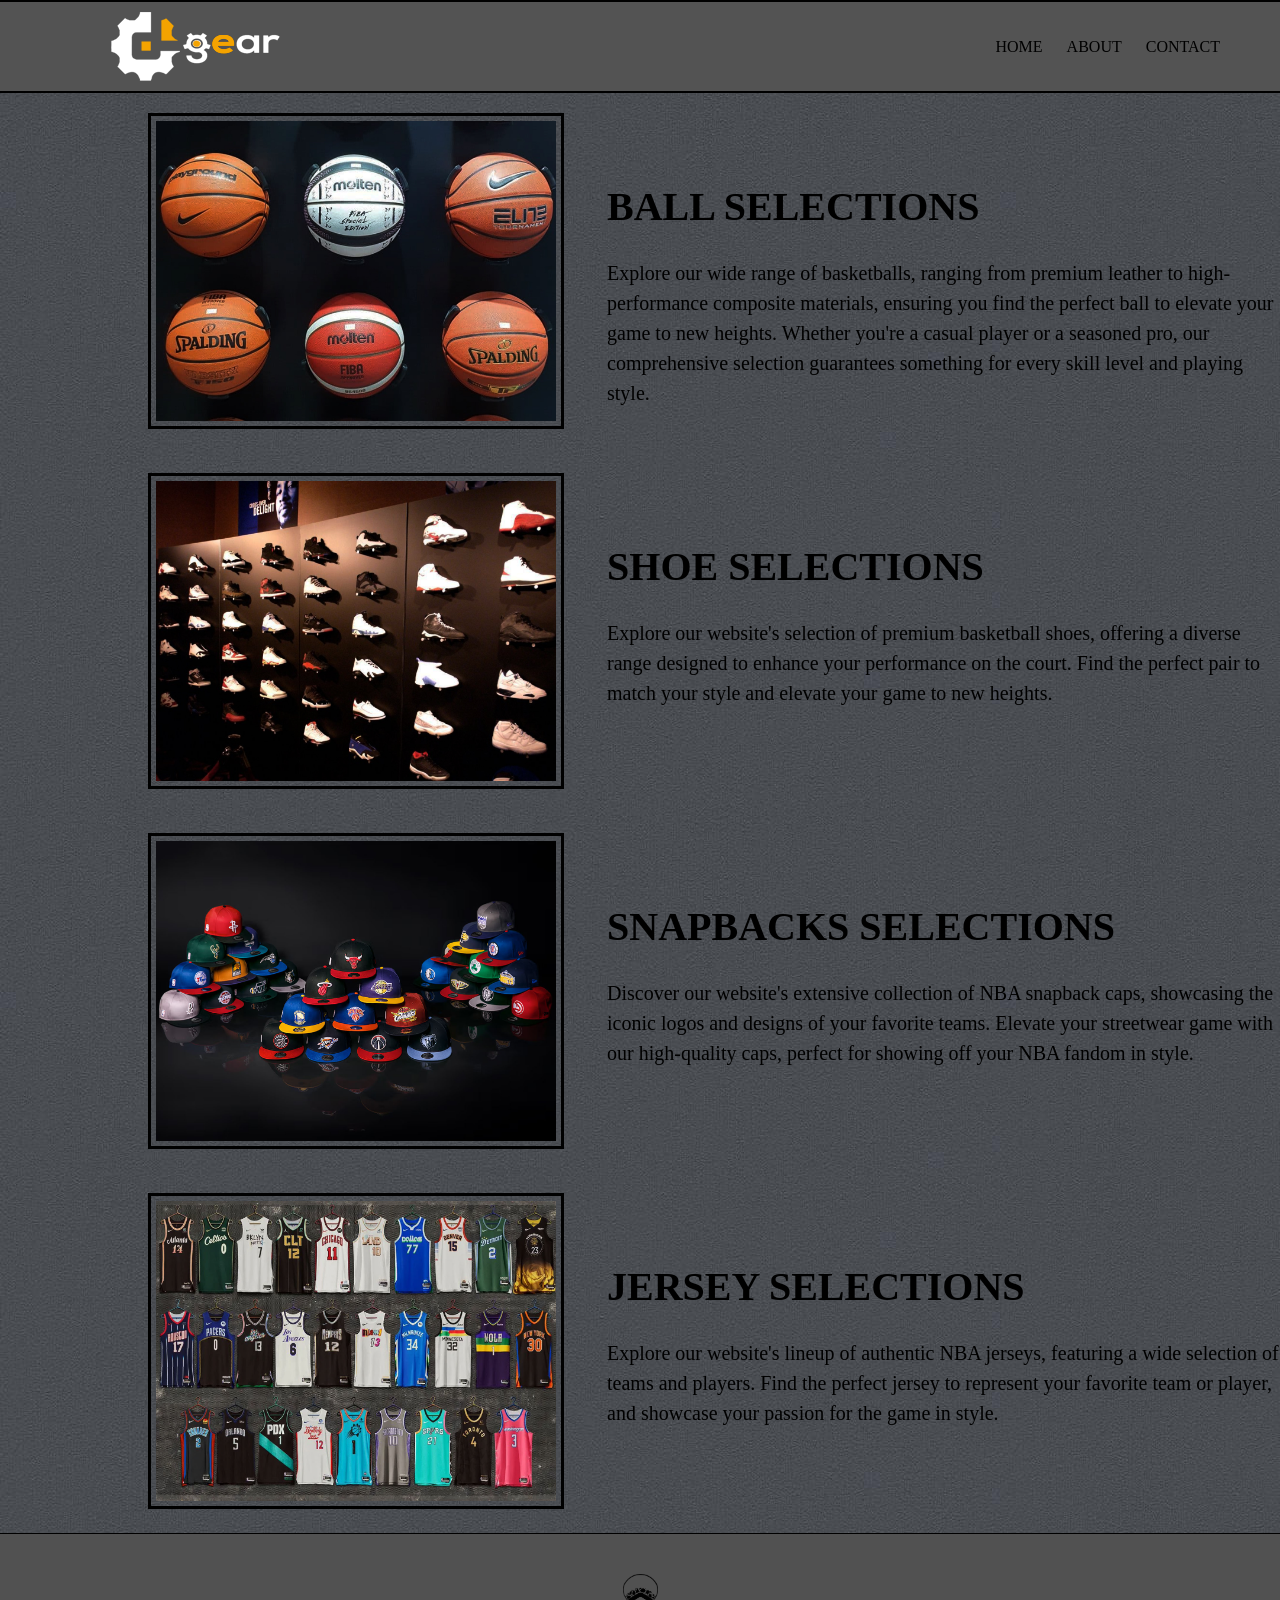
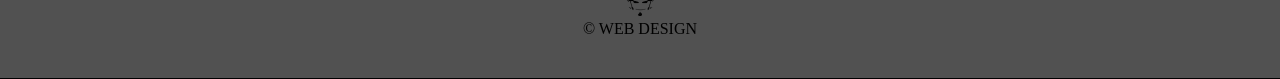
<file: Selling.html>
<!DOCTYPE html>
<html lang="en">
<head>
  <meta charset="UTF-8">
  <meta name="viewport" content="width=device-width, initial-scale=1.0">
  <link rel="stylesheet" href="css/Selling.css">
  <title>MY WEBSITE</title>
<nav class="navdiv">
  <hr>
<header>
  <img class="about"  src="pic/Gearmenu.png" alt="Gearmenu" >
<ul>
  <li><a href="Selling.html">HOME</a></li>
  <li><a href="about.html">ABOUT</a></li>
  <li> <a href="more.html">CONTACT</a></li>
</ul>
</header>
<hr>
</nav>
</head>

<body>
<center>
<div class="container">
<a href="ballquality.html"><img src="pic/sellball.jpg" 
alt="ball" height="300px" width="400px"
class="gear"></a>
<div class="content">
  <a href="ballquality.html"><h1 class="playgroundpar">BALL SELECTIONS</h1></a>
  <br>
  <p class="playground">
    Explore our wide range of basketballs, ranging from premium leather to high-performance composite materials, 
    ensuring you find the perfect ball to elevate your game to new heights. Whether you're a casual player or a seasoned pro, 
    our comprehensive selection guarantees something for every skill level and playing style.
  </p>
</div>
</div>


<div class="container">
<a href="shoe.html"><img src="pic/shoe.jpg" 
alt="shoe" height="300px" width="400px"
class="gear"></a>
<div class="content">
  <a href="shoe.html"><h1 class="playgroundpar">SHOE SELECTIONS</h1></a>
  <br>
  <p class="playground">    
    Explore our website's selection of premium basketball shoes, 
    offering a diverse range designed to enhance your performance on the court. 
    Find the perfect pair to match your style and elevate your game to new heights.
  </p>
</div>
</div>


<div class="container">
<a href="gear.html"><img src="pic/gear.jpg" 
alt="gear" height="300px" width="400px"
class="gear"></a>
<div class="content">
  <a href="gear.html"><h1 class="playgroundpar">SNAPBACKS SELECTIONS</h1></a>
  <br>
  <p class="playground">    
    Discover our website's extensive collection of NBA snapback caps, 
    showcasing the iconic logos and designs of your favorite teams. 
    Elevate your streetwear game with our high-quality caps, perfect for showing off your NBA fandom in style.
  </p>
</div>
</div>

<div class="container">
<a href="jersey.html"><img src="pic/jersey.jpg" 
alt="jersey" height="300px" width="400px"
class="gear"></a>
<div class="content">
  <a href="jersey.html"><h1 class="playgroundpar">JERSEY SELECTIONS</h1></a>
  <br>
  <p class="playground">    
    Explore our website's lineup of authentic NBA jerseys, 
    featuring a wide selection of teams and players. Find the perfect jersey to represent your favorite team or player, 
    and showcase your passion for the game in style.
  </p>
</div>
</div>
</center>

<footer class="footer">
  <center>
  <img src="pic/law.png" alt="law" width="35px">
</center>
  <p class="law">&#169; WEB DESIGN</p>
</footer>

</body>

</html>
</file>
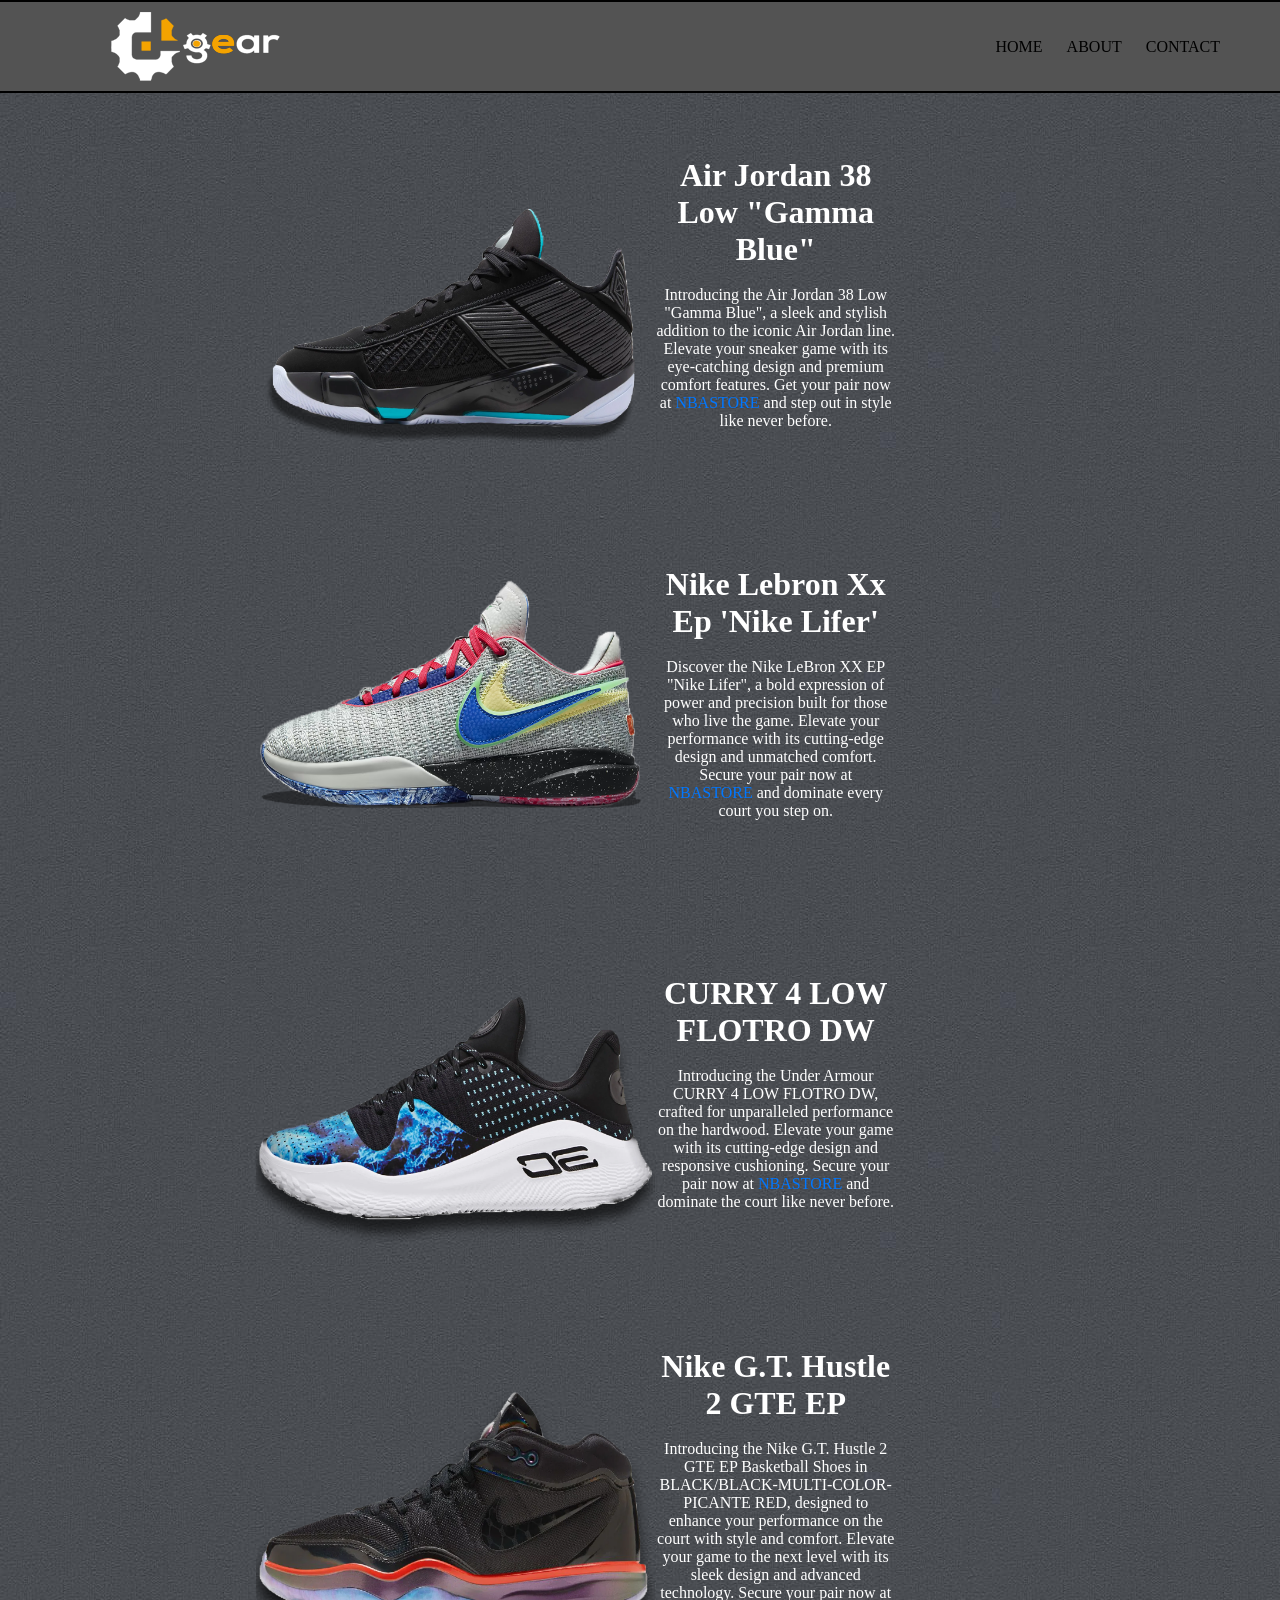
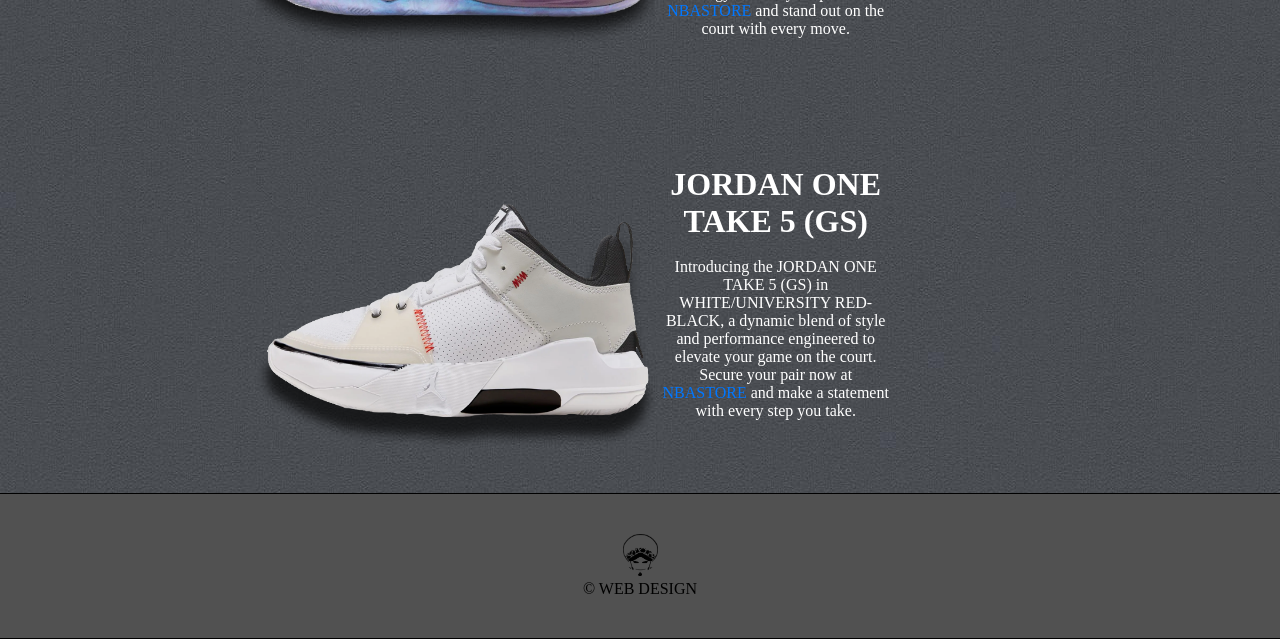
<file: shoe.html>
<!DOCTYPE html>
<html lang="en">
<head>
  <meta charset="UTF-8">
  <meta name="viewport" content="width=device-width, initial-scale=1.0">
  <link rel="stylesheet" href="css/shoe.css">
  <title>SHOE</title>
<nav class="navdiv">
  <hr>
<header>
  <img class="about"  src="pic/Gearmenu.png" alt="Gearmenu" >
<ul>
  <li><a href="index.html">HOME</a></li>
  <li><a href="about.html">ABOUT</a></li>
  <li> <a href="more.html">CONTACT</a></li>
</ul>
</header>
<hr>
</nav>
</head>

<body>

  <center>
    <div class="container">
      <img class="playgroundparphoto" src="shoes/s1.png" alt="playground" height="400px" width="400px">
      <div class="content">
        <h1><a class="big" href="https://houseofheat.co/jordan/air-jordan-38-low-gamma-blue-fd2326-004">Air Jordan 38 Low "Gamma Blue"</a></h1>
        <br>
        <p class="playgroundpar">
          Introducing the Air Jordan 38 Low "Gamma Blue", a sleek and stylish addition to the iconic Air Jordan line. Elevate your sneaker game with its eye-catching design and premium comfort features. 
          Get your pair now at 
          <a href="https://houseofheat.co/jordan/air-jordan-38-low-gamma-blue-fd2326-004"> NBASTORE </a>
          and step out in style like never before.
        </p>
      </div>
    </div>
  
  
    <div class="container">
      <img class="playgroundparphoto" src="shoes/s2.png" alt="playgroundnike" height="400px" width="400px">
      <div class="content">
        <h1><a class="big" href="https://www.kicksown.com/products/nike-lebron-xx-ep-nike-lifer?srsltid=AfmBOorWKnbTPaklvAUN9hBZ2V8t3oec90FCSm5EmxFu7GgalQCGOaw1">Nike Lebron Xx Ep 'Nike Lifer'</a></h1>
        <br>
        <p class="playgroundpar">
          Discover the Nike LeBron XX EP "Nike Lifer", a bold expression of power and precision built for those who live the game. 
          Elevate your performance with its cutting-edge design and unmatched comfort.
          Secure your pair now at <a href="https://www.kicksown.com/products/nike-lebron-xx-ep-nike-lifer?srsltid=AfmBOorWKnbTPaklvAUN9hBZ2V8t3oec90FCSm5EmxFu7GgalQCGOaw1"> NBASTORE </a>
           and dominate every court you step on.
          
        </p>
      </div>
    </div>
  
    <div class="container">
      <img class="playgroundparphoto" src="shoes/s3.png" alt="playgroundnike" height="400px" width="400px">
      <div class="content">
        <h1><a class="big" href="https://hoopsstationth.com/curry-4-low-flotro-dw">CURRY 4 LOW FLOTRO DW</a></h1>
        <br>
        <p class="playgroundpar">
          Introducing the Under Armour CURRY 4 LOW FLOTRO DW, crafted for unparalleled performance on the hardwood. 
          Elevate your game with its cutting-edge design and responsive cushioning. Secure your pair now at  
          <a href="https://hoopsstationth.com/curry-4-low-flotro-dw"> NBASTORE </a>
          and dominate the court like never before.
        </p>
      </div>
    </div>
  
    <div class="container">
      <img class="playgroundparphoto" src="shoes/s4.png" alt="playground" height="400px" width="400px">
      <div class="content">
        <h1><a class="big" href="https://www.myntra.com/sports-shoes/nike/nike-men-gt-hustle-2-gte-ep-basketball-shoes/25813336/buy">Nike G.T. Hustle 2 GTE EP </a></h1>
        <br>
        <p class="playgroundpar">
          Introducing the Nike G.T. Hustle 2 GTE EP Basketball Shoes in BLACK/BLACK-MULTI-COLOR-PICANTE RED, 
          designed to enhance your performance on the court with style and comfort. 
          Elevate your game to the next level with its sleek design and advanced technology. Secure your pair now at  
          <a href="https://www.myntra.com/sports-shoes/nike/nike-men-gt-hustle-2-gte-ep-basketball-shoes/25813336/buy"> NBASTORE </a>
          and stand out on the court with every move.
        </p>
      </div>
    </div>
  
    <div class="container">
      <img class="playgroundparphoto" src="shoes/s5.png" alt="playground" height="400px" width="400px">
      <div class="content">
        <h1><a class="big" href="https://www.bstn.com/uk_en/p/jordan-jordan-one-take-5-gs-fd2338-106-0303966?srsltid=AfmBOorzAsmiHMlZQn3nNd331NOwo10WVtY9ISsOfdtu2cS_77dYePQv">JORDAN ONE TAKE 5 (GS)</a></h1>
        <br>
        <p class="playgroundpar">
          Introducing the JORDAN ONE TAKE 5 (GS) in WHITE/UNIVERSITY RED-BLACK, a dynamic blend of style and performance 
          engineered to elevate your game on the court. Secure your pair now at 
          <a href="https://www.bstn.com/uk_en/p/jordan-jordan-one-take-5-gs-fd2338-106-0303966?srsltid=AfmBOorzAsmiHMlZQn3nNd331NOwo10WVtY9ISsOfdtu2cS_77dYePQv"> NBASTORE </a>
          and make a statement with every step you take.
        </p>
      </div>
    </div>
  </center>






  <footer class="footer">
    <center>
    <img src="pic/law.png" alt="law" width="35px">
  </center>
    <p class="law">&#169; WEB DESIGN</p>
  </footer>
  
</body>




</html>
</file>
<file: css/Index.css>
body {
  background-image: url(Background.jpg) ;
}


header {
  display: flex;
  justify-content: flex-end;
  align-items: center;
  padding: 10px 50px;
  flex-wrap: wrap;
}

header li {
  list-style: none;
  display: inline-block;
  padding: 5px 10px;
}

a {
  color: black;
  text-decoration: none;
}

a:hover {
  color:blue;
}

.about {
  margin-right: auto;
  margin-left: 55px;
}

hr {
  border: 1px solid black;
}

*{
  margin: 0%;
  padding: 0%;
}

.navdiv {
  background-color: rgb(83, 83,83);
  border: none;
}

.footer {
  background-color:  rgb(81, 81, 81);
  color: black;
  padding: 40px 0;
  bottom: 0;
  left: 0;
  width: 100%;
  border-top: 1px solid black;
  border-bottom: 1px solid black;
}

.law{
  text-align: center;
}


@media only screen and (min-width: 992px) {
.gear {
  margin: 20px;
  padding: 5px;
  transition: transform 0.3s ease-in-out;
  border: solid black;
}
.gear:hover {
  transform: scale(1.1);
}

.container {
  display: flex;
  justify-content: space-between;
  margin-left: 10%;
}

.content {
  text-align: left;
  max-width: 1000px;
  margin-left: 2%;
  margin-right: auto;
}

.content p{
  color: black;
}

.playgroundpar {
  margin-top: 90px;
  font-size: 40px;
}

.playground{
  color: white;
  margin-top: 10px;
  font-size: 20px;
  line-height: 1.5;
}
}
</file>
<file: css/Selling.css>
body {
  background-image: url(Background.jpg) ;
}


header {
  display: flex;
  justify-content: flex-end;
  align-items: center;
  padding: 10px 50px;
  flex-wrap: wrap;
}

header li {
  list-style: none;
  display: inline-block;
  padding: 5px 10px;
}

a {
  color: black;
  text-decoration: none;
}

a:hover {
  color:blue;
}

.about {
  margin-right: auto;
  margin-left: 55px;
}

hr {
  border: 1px solid black;
}

*{
  margin: 0%;
  padding: 0%;
}

.navdiv {
  background-color: rgb(83, 83,83);
  border: none;
}

.footer {
  background-color:  rgb(81, 81, 81);
  color: black;
  padding: 40px 0;
  bottom: 0;
  left: 0;
  width: 100%;
  border-top: 1px solid black;
  border-bottom: 1px solid black;
}

.law{
  text-align: center;
}


@media only screen and (min-width: 992px) {
.gear {
  margin: 20px;
  padding: 5px;
  transition: transform 0.3s ease-in-out;
  border: solid black;
}
.gear:hover {
  transform: scale(1.1);
}

.container {
  display: flex;
  justify-content: space-between;
  margin-left: 10%;
}

.content {
  text-align: left;
  max-width: 1000px;
  margin-left: 2%;
  margin-right: auto;
}

.content p{
  color: black;
}

.playgroundpar {
  margin-top: 90px;
  font-size: 40px;
}

.playground{
  color: white;
  margin-top: 10px;
  font-size: 20px;
  line-height: 1.5;
}
}
</file>
<file: css/about.css>
body {
  background-image: url(Background.jpg) ;
}


header {
  display: flex;
  justify-content: flex-end;
  align-items: center;
  padding: 10px 50px;
  flex-wrap: wrap;
}

header li {
  list-style: none;
  display: inline-block;
  padding: 5px 10px;
}

a {
  color: black;
  text-decoration: none;
}

a:hover {
  color:blue;
}

.about {
  margin-right: auto;
  margin-left: 55px;
}

hr {
  border: 1px solid black;
}

*{
  margin: 0%;
  padding: 0%;
}

.navdiv {
  background-color: rgb(83, 83,83);
  border: none;
}

.footer {
  background-color:  rgb(81, 81, 81);
  color: black;
  padding: 40px 0;
  bottom: 0;
  left: 0;
  width: 100%;
  border-top: 1px solid black;
  border-bottom: 1px solid black;
}

.law{
  text-align: center;
}

@media only screen and (min-width: 992px) {

.paragraph {
  margin-top: 40px;
  border: none;
  background-color: rgb(81, 81, 81);
  text-align: center;
  width: 50%;
  height: 50%;
  border: none;
  margin-left: 25%;
  margin-right: 20%;
}

.name{
  margin-top : 20px;
}

.p1{
  text-align: center;
  margin-left: 20%;
  margin-right: 20%;
  font-size: 20px;
  }
  .p2{
  text-align: center;
  margin-left: 20%;
  margin-right: 20%;
  font-size: 20px;
  }
}
</file>
<file: css/ballquality.css>
body {
  background-image: url(Background.jpg) ;
}


header {
  display: flex;
  justify-content: flex-end;
  align-items: center;
  padding: 10px 50px;
  flex-wrap: wrap;
}

header li {
  list-style: none;
  display: inline-block;
  padding: 5px 10px;
}

a {
  color: black;
  text-decoration: none;
}

a:hover {
  color:blue;
}

.about {
  margin-right: auto;
  margin-left: 55px;
}

hr {
  border: 1px solid black;
}

*{
  margin: 0%;
  padding: 0%;
}

.navdiv {
  background-color: rgb(83, 83,83);
  border: none;
}

.footer {
  background-color:  rgb(81, 81, 81);
  color: black;
  padding: 40px 0;
  bottom: 0;
  left: 0;
  width: 100%;
  border-top: 1px solid black;
  border-bottom: 1px solid black;
}

.law{
  text-align: center;
}

@media only screen and (min-width: 992px) {
.container {
  display: flex;
  justify-content: space-between;
  align-items: center;
}

.content {
  width: 30%;
  margin-right: 25%;
}

h1{
  color: white;
}
.big{
  color: white;
}

.playgroundparphoto{
  margin-left:20%;
}

.playgroundpar {
  color: white;
}

.playgroundpar a {
  color: rgb(0, 119, 255);
  transition: color 0.6s ease-in-out;
}

.playgroundpar a:hover {
  color: white;
  transform: scale(1.1);
}
}
</file>
<file: css/gear.css>
body {
  background-image: url(Background.jpg) ;
}


header {
  display: flex;
  justify-content: flex-end;
  align-items: center;
  padding: 10px 50px;
  flex-wrap: wrap;
}

header li {
  list-style: none;
  display: inline-block;
  padding: 5px 10px;
}

a {
  color: black;
  text-decoration: none;
}

a:hover {
  color:blue;
}

.about {
  margin-right: auto;
  margin-left: 55px;
}

hr {
  border: 1px solid black;
}

*{
  margin: 0%;
  padding: 0%;
}

.navdiv {
  background-color: rgb(83, 83,83);
  border: none;
}

.footer {
  background-color:  rgb(81, 81, 81);
  color: black;
  padding: 40px 0;
  bottom: 0;
  left: 0;
  width: 100%;
  border-top: 1px solid black;
  border-bottom: 1px solid black;
}

.law{
  text-align: center;
}

@media only screen and (min-width: 992px) {
.container {
  display: flex;
  justify-content: space-between;
  align-items: center;
}

.content {
  width: 30%;
  margin-right: 30%;
}

h1{
  color: white;
}
.big{
  color: white;
}

.playgroundparphoto{
  margin-left:20%;
}

.playgroundpar {
  color: white;
}

.playgroundpar a {
  color: rgb(0, 119, 255);
  transition: color 0.6s ease-in-out;
}

.playgroundpar a:hover {
  color: white;
  transform: scale(1.1);
}
}
</file>
<file: css/jersey.css>
body {
  background-image: url(Background.jpg) ;
}


header {
  display: flex;
  justify-content: flex-end;
  align-items: center;
  padding: 10px 50px;
  flex-wrap: wrap;
}

header li {
  list-style: none;
  display: inline-block;
  padding: 5px 10px;
}

a {
  color: black;
  text-decoration: none;
}

a:hover {
  color:blue;
}

.about {
  margin-right: auto;
  margin-left: 55px;
}

hr {
  border: 1px solid black;
}

*{
  margin: 0%;
  padding: 0%;
}

.navdiv {
  background-color: rgb(83, 83,83);
  border: none;
}

.footer {
  background-color:  rgb(81, 81, 81);
  color: black;
  padding: 40px 0;
  bottom: 0;
  left: 0;
  width: 100%;
  border-top: 1px solid black;
  border-bottom: 1px solid black;
}

.law{
  text-align: center;
}

@media only screen and (min-width: 992px) {
.container {
  display: flex;
  justify-content: space-between;
  align-items: center;
}

.content {
  width: 30%;
  margin-right: 30%;
}

h1{
  color: white;
}
.big{
  color: white;
}

.playgroundparphoto{
  margin-left:20%;
}

.playgroundpar {
  color: white;
}

.playgroundpar a {
  color: rgb(0, 119, 255);
  transition: color 0.6s ease-in-out;
}

.playgroundpar a:hover {
  color: white;
  transform: scale(1.1);
}
}
</file>
<file: css/more.css>
body {
  background-image: url(Background.jpg) ;
}


header {
  display: flex;
  justify-content: flex-end;
  align-items: center;
  padding: 10px 50px;
  flex-wrap: wrap;
}

header li {
  list-style: none;
  display: inline-block;
  padding: 5px 10px;
}

a {
  color: black;
  text-decoration: none;
}

a:hover {
  color:blue;
}

.about {
  margin-right: auto;
  margin-left: 55px;
}

hr {
  border: 1px solid black;
}

*{
  margin: 0%;
  padding: 0%;
}

.navdiv {
  background-color: rgb(83, 83,83);
  border: none;
}

.footer {
  background-color:  rgb(81, 81, 81);
  color: black;
  padding: 40px 0;
  bottom: 0;
  left: 0;
  width: 100%;
  border-top: 1px solid black;
  border-bottom: 1px solid black;
}

.law{
  text-align: center;
}

@media only screen and (min-width: 992px) {

li {
  list-style: none;
}

.fblogin{
  text-decoration: none; 
  font-size: large;

}

.Instalogin{
  
  text-decoration: none; 
  font-size: large;            
}

.Xlogin{
  text-decoration: none; 
  font-size: large;  

}

.Tiktoklogin{
 
  text-decoration: none; 
  font-size: large;            
}

.Ytlogin{
  text-decoration: none; 
  font-size: large;            
}

.gif {
  display: flex;
  align-items: center;
  padding-top: 5%;
}

.social-links {
  text-align: left;
  flex: 1;  /* allow it to take available space */
  max-width: 400px; /* or any width you prefer */
}

.contact-social-container {
  display: flex;
  justify-content: center;  /* centers items horizontally */
  align-items: flex-start;  /* aligns items to the top */
  gap: 50px;                /* space between form and social */
  max-width: 1000px;        /* max width so it doesn't stretch too wide */
  margin: 50px auto;        /* centers container horizontally with vertical spacing */
  padding: 0 20px;          /* small horizontal padding for small screens */
  box-sizing: border-box;
}

}

/* Overlay background */
.overlay {
    position: fixed;
    top: 0;
    left: 0;
    width: 100%;
    height: 100%;
    background: rgba(0,0,0,0.5);
    display: flex;
    justify-content: center;
    align-items: center;
    z-index: 9999;
}

/* Popup box */
.popup {
    background: rgb(83, 83,83);
    padding: 20px;
    width: 320px;
    border-radius: 12px;
    text-align: center;
    box-shadow: 0 0 20px rgba(0,0,0,0.3);
    animation: popupAnim .3s ease;
}

@keyframes popupAnim {
    from { transform: scale(0.8); opacity: 0; }
    to { transform: scale(1); opacity: 1; }
}

/* Reset star colors */
.stars span {
    font-size: 35px;
    cursor: pointer;
    color: #ccc;
}



/* CLICKED: use .selected class */
.selected {
    color: #f5b301 !important;
}

/* Thank you message */
.thanks-box {
    display: none;
    font-size: 20px;
    color: green;
    margin-top: 10px;
    animation: fade .4s ease;
}

@keyframes fade {
    from { opacity: 0; }
    to { opacity: 1; }
}

.contact-box {
  background: rgb(83, 83,83);
  padding: 25px;        /* <-- This creates space inside the box */
  margin: 40px auto;
  width: 80%;
  max-width: 450px;
  border-radius: 10px;
  box-shadow: 0 0 10px rgba(0,0,0,0.2);
  box-sizing: border-box;
}

.contact-box input,
.contact-box textarea {
  width: 100%;
  padding: 12px;        /* <-- adds inner padding so text is not touching edges */
  margin-bottom: 12px;  /* <-- creates spacing between input boxes */
  border: 1px solid #aaa;
  border-radius: 6px;
  box-sizing: border-box;
}

.contact-box button {
  padding: 12px;
  width: 100%;
  margin-top: 10px;
  background: black;
  color: white;
  border: none;
  border-radius: 6px;
  cursor: pointer;
  font-size: 16px;
}
</file>
<file: css/shoe.css>
body {
  background-image: url(Background.jpg) ;
}


header {
  display: flex;
  justify-content: flex-end;
  align-items: center;
  padding: 10px 50px;
  flex-wrap: wrap;
}

header li {
  list-style: none;
  display: inline-block;
  padding: 5px 10px;
}

a {
  color: black;
  text-decoration: none;
}

a:hover {
  color:blue;
}

.about {
  margin-right: auto;
  margin-left: 55px;
}

hr {
  border: 1px solid black;
}

*{
  margin: 0%;
  padding: 0%;
}

.navdiv {
  background-color: rgb(83, 83,83);
  border: none;
}

.footer {
  background-color:  rgb(81, 81, 81);
  color: black;
  padding: 40px 0;
  bottom: 0;
  left: 0;
  width: 100%;
  border-top: 1px solid black;
  border-bottom: 1px solid black;
}

.law{
  text-align: center;
}

@media only screen and (min-width: 992px) {
.container {
  display: flex;
  justify-content: space-between;
  align-items: center;
}

.content {
  width: 30%;
  margin-right: 30%;
}

h1{
  color: white;
}
.big{
  color: white;
}

.playgroundparphoto{
  margin-left:20%;
}

.playgroundpar {
  color: white;
}

.playgroundpar a {
  color: rgb(0, 119, 255);
  transition: color 0.6s ease-in-out;
}

.playgroundpar a:hover {
  color: white;
  transform: scale(1.1);
}
}
</file>
